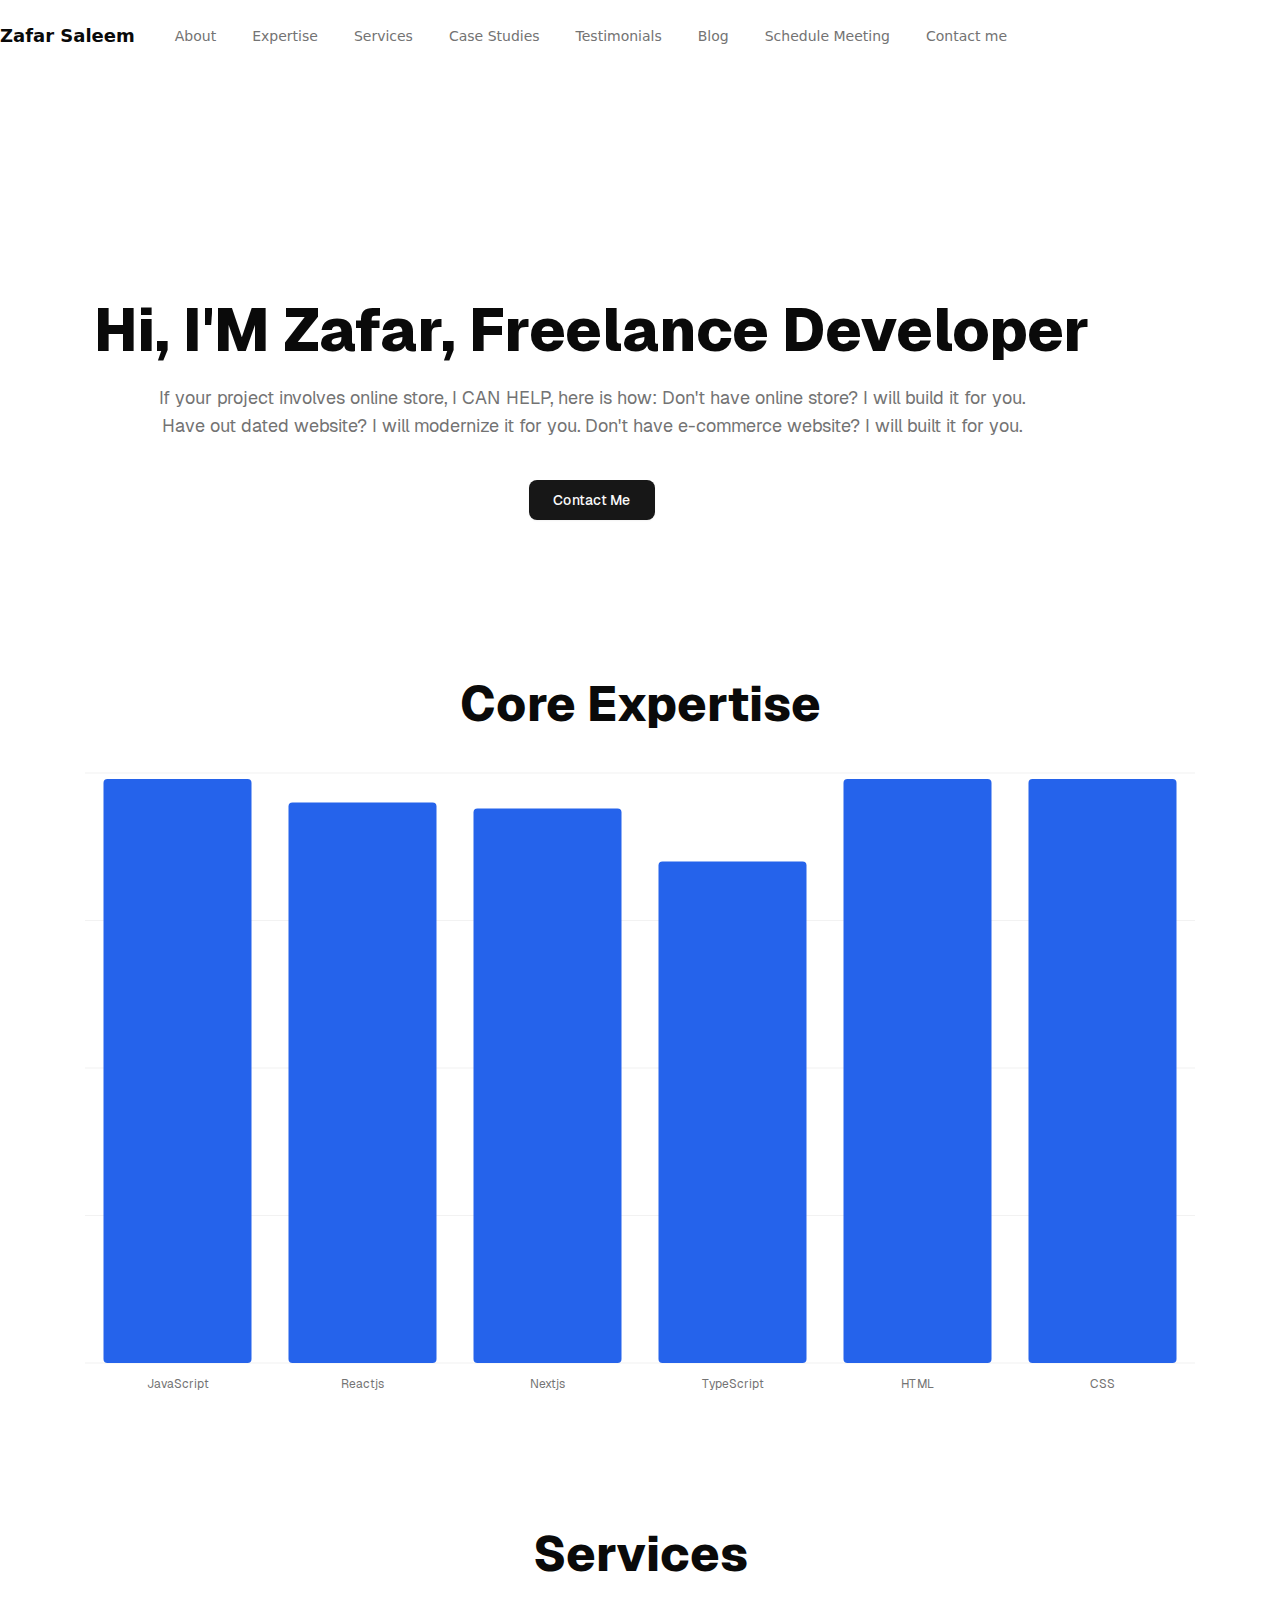
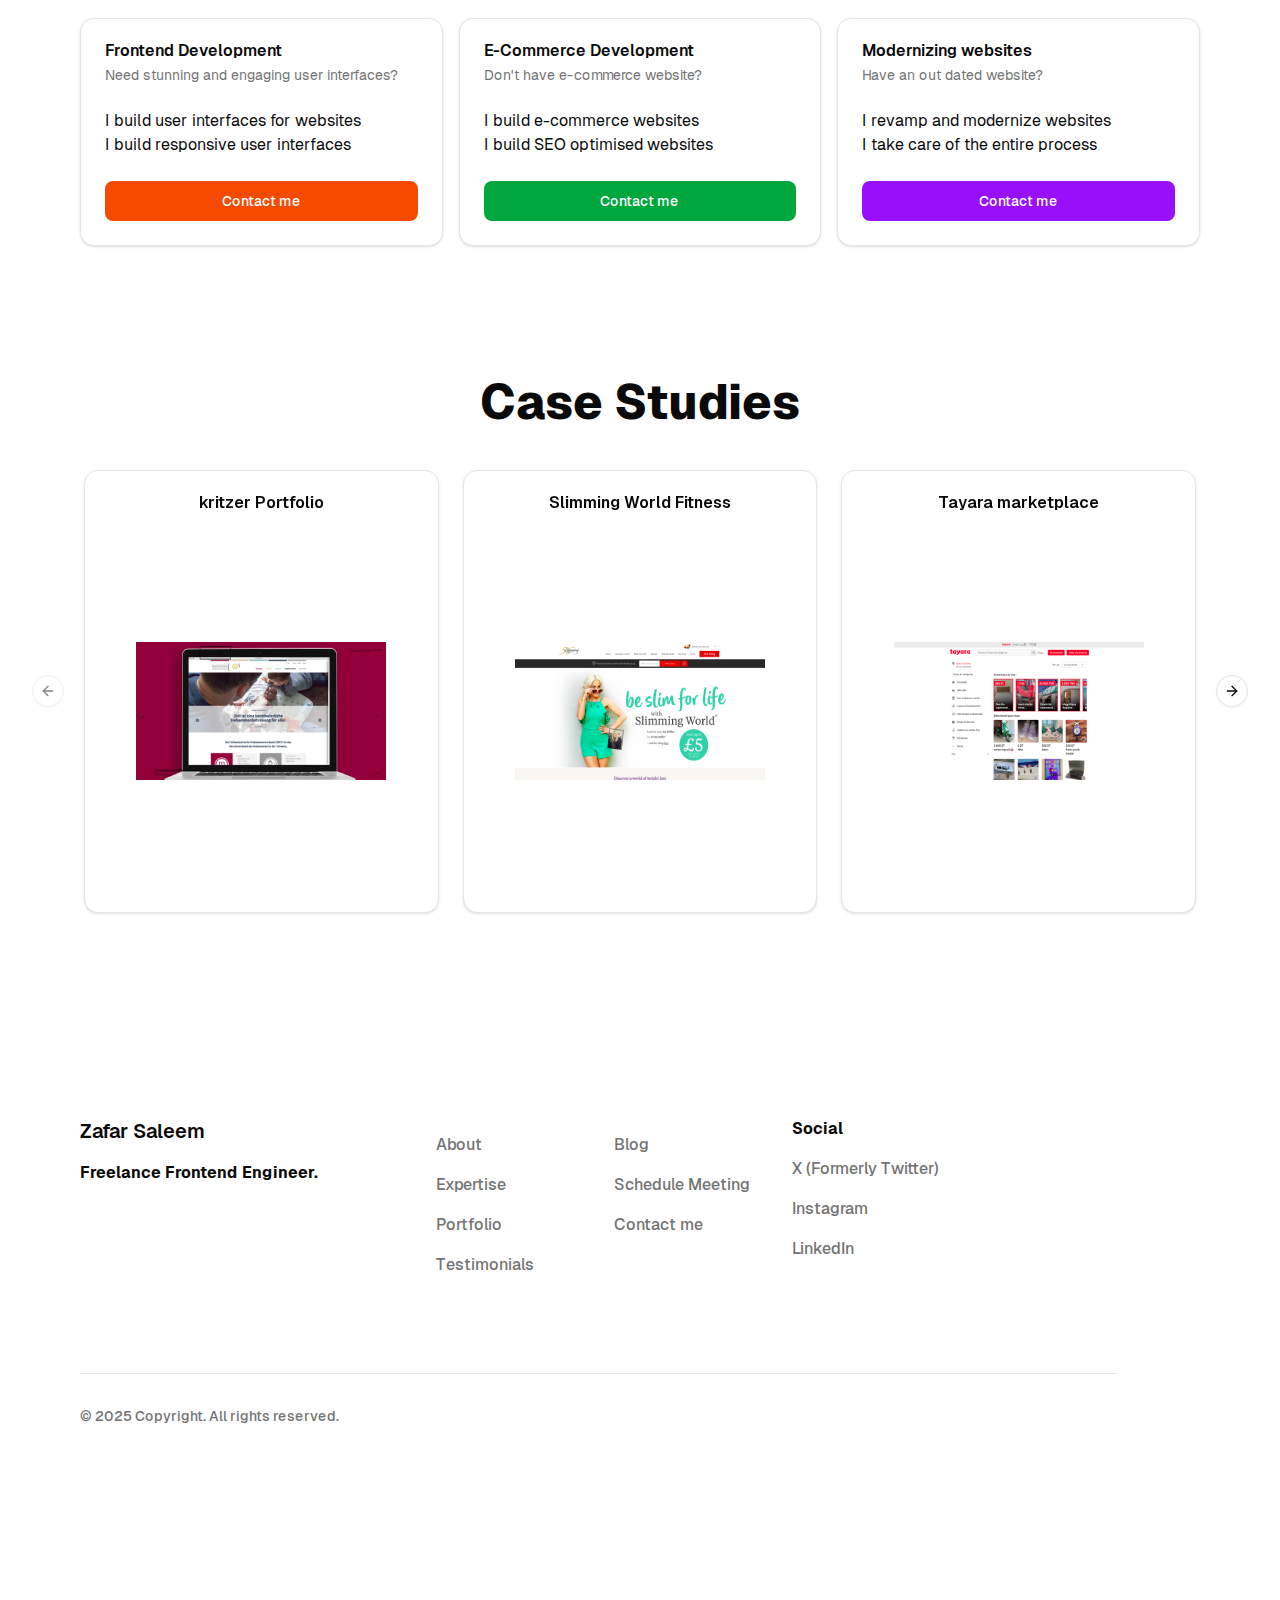
<file: index.html>
<!DOCTYPE html><html lang="en"><head><meta charSet="utf-8"/><meta name="viewport" content="width=device-width, initial-scale=1"/><link rel="preload" href="/_next/static/media/569ce4b8f30dc480-s.p.woff2" as="font" crossorigin="" type="font/woff2"/><link rel="preload" href="/_next/static/media/93f479601ee12b01-s.p.woff2" as="font" crossorigin="" type="font/woff2"/><link rel="stylesheet" href="/_next/static/css/280183a9fc3b5f11.css" data-precedence="next"/><link rel="preload" as="script" fetchPriority="low" href="/_next/static/chunks/webpack-afb9ea2cb4ca3fe4.js"/><script src="/_next/static/chunks/ba0bfbfc-a9603cdda28c1938.js" async=""></script><script src="/_next/static/chunks/476-47c9db02440ffb29.js" async=""></script><script src="/_next/static/chunks/main-app-c06dc4b1edc617b3.js" async=""></script><script src="/_next/static/chunks/569-1fa6fc59a0aa09db.js" async=""></script><script src="/_next/static/chunks/app/page-67635e25c5101647.js" async=""></script><meta name="next-size-adjust" content=""/><title>Create Next App</title><meta name="description" content="Generated by create next app"/><link rel="icon" href="/favicon.ico" type="image/x-icon" sizes="16x16"/><script src="/_next/static/chunks/polyfills-42372ed130431b0a.js" noModule=""></script></head><body class="__variable_4d318d __variable_ea5f4b antialiased"><div class="m-auto max-w-7xl"><div class="py-4"><div class="container"><nav class="hidden justify-between lg:flex"><div class="flex items-center gap-6"><a href="/" class="flex items-center gap-2"><span class="text-lg font-semibold">Zafar Saleem</span></a><div class="flex items-center"><nav aria-label="Main" data-orientation="horizontal" dir="ltr" data-slot="navigation-menu" data-viewport="true" class="group/navigation-menu relative flex max-w-max flex-1 items-center justify-center"><div style="position:relative"><ul data-orientation="horizontal" data-slot="navigation-menu-list" class="group flex flex-1 list-none items-center justify-center gap-1" dir="ltr"><a class="group inline-flex h-10 w-max items-center justify-center rounded-md bg-background px-4 py-2 text-sm font-medium text-muted-foreground transition-colors hover:bg-muted hover:text-accent-foreground" href="#about">About</a><a class="group inline-flex h-10 w-max items-center justify-center rounded-md bg-background px-4 py-2 text-sm font-medium text-muted-foreground transition-colors hover:bg-muted hover:text-accent-foreground" href="#expertise">Expertise</a><a class="group inline-flex h-10 w-max items-center justify-center rounded-md bg-background px-4 py-2 text-sm font-medium text-muted-foreground transition-colors hover:bg-muted hover:text-accent-foreground" href="#services">Services</a><a class="group inline-flex h-10 w-max items-center justify-center rounded-md bg-background px-4 py-2 text-sm font-medium text-muted-foreground transition-colors hover:bg-muted hover:text-accent-foreground" href="#casestudies">Case Studies</a><a class="group inline-flex h-10 w-max items-center justify-center rounded-md bg-background px-4 py-2 text-sm font-medium text-muted-foreground transition-colors hover:bg-muted hover:text-accent-foreground" href="#testimonials">Testimonials</a><a class="group inline-flex h-10 w-max items-center justify-center rounded-md bg-background px-4 py-2 text-sm font-medium text-muted-foreground transition-colors hover:bg-muted hover:text-accent-foreground" href="https://medium.com/@zafarsaleem">Blog</a><a class="group inline-flex h-10 w-max items-center justify-center rounded-md bg-background px-4 py-2 text-sm font-medium text-muted-foreground transition-colors hover:bg-muted hover:text-accent-foreground" href="https://calendly.com/zsaleem/meeting">Schedule Meeting</a><a class="group inline-flex h-10 w-max items-center justify-center rounded-md bg-background px-4 py-2 text-sm font-medium text-muted-foreground transition-colors hover:bg-muted hover:text-accent-foreground" href="mailto:zafarsaleem3@gmail.com?subject=I would like to hire you for [enter project name/position]">Contact me</a></ul></div><div class="absolute top-full left-0 isolate z-50 flex justify-center"></div></nav></div></div></nav><div class="block lg:hidden"><div class="flex items-center justify-between"><a href="/" class="flex items-center gap-2"><span class="text-lg font-semibold">Zafar Saleem</span></a><button data-slot="button" class="inline-flex items-center justify-center gap-2 whitespace-nowrap rounded-md text-sm font-medium transition-[color,box-shadow] disabled:pointer-events-none disabled:opacity-50 [&amp;_svg]:pointer-events-none [&amp;_svg:not([class*=&#x27;size-&#x27;])]:size-4 shrink-0 [&amp;_svg]:shrink-0 outline-none focus-visible:border-ring focus-visible:ring-ring/50 focus-visible:ring-[3px] aria-invalid:ring-destructive/20 dark:aria-invalid:ring-destructive/40 aria-invalid:border-destructive border border-input bg-background shadow-xs hover:bg-accent hover:text-accent-foreground size-9" type="button" aria-haspopup="dialog" aria-expanded="false" aria-controls="radix-:R2ifb:" data-state="closed"><svg xmlns="http://www.w3.org/2000/svg" width="24" height="24" viewBox="0 0 24 24" fill="none" stroke="currentColor" stroke-width="2" stroke-linecap="round" stroke-linejoin="round" class="lucide lucide-menu size-4"><line x1="4" x2="20" y1="12" y2="12"></line><line x1="4" x2="20" y1="6" y2="6"></line><line x1="4" x2="20" y1="18" y2="18"></line></svg></button></div></div></div></div><div class="grid grid-rows-[20px_1fr_20px] items-center justify-items-center min-h-screen sm:p-20 font-[family-name:var(--font-geist-sans)]"><main class="flex flex-col gap-8 row-start-2 items-center sm:items-start"><section id="about" class="py-32"><div class="container text-center"><div class="mx-auto flex max-w-screen-lg flex-col gap-6"><h1 class="text-3xl font-extrabold lg:text-6xl">Hi, I&#x27;M Zafar, Freelance Developer</h1><p class="text-balance text-muted-foreground lg:text-lg">
      If your project involves online store, I CAN HELP, here is how:
      Don&#x27;t have online store? I will build it for you. 
      Have out dated website? I will modernize it for you.
      Don&#x27;t have e-commerce website? I will built it for you.
    </p></div><a href="mailto:zafarsaleem3@gmail.com?subject=I would like to hire you for [enter project name/position]" data-slot="button" class="inline-flex items-center justify-center gap-2 whitespace-nowrap text-sm font-medium transition-[color,box-shadow] disabled:pointer-events-none disabled:opacity-50 [&amp;_svg]:pointer-events-none [&amp;_svg:not([class*=&#x27;size-&#x27;])]:size-4 shrink-0 [&amp;_svg]:shrink-0 outline-none focus-visible:border-ring focus-visible:ring-ring/50 focus-visible:ring-[3px] aria-invalid:ring-destructive/20 dark:aria-invalid:ring-destructive/40 aria-invalid:border-destructive bg-primary text-primary-foreground shadow-xs hover:bg-primary/90 h-10 rounded-md px-6 has-[&gt;svg]:px-4 mt-10">Contact Me</a></div></section><div id="expertise" class="w-full"><h2 class="text-3xl font-extrabold lg:text-5xl text-center">Core Expertise</h2><div data-slot="chart" data-chart="chart-R4kfb" class="[&amp;_.recharts-cartesian-axis-tick_text]:fill-muted-foreground [&amp;_.recharts-cartesian-grid_line[stroke=&#x27;#ccc&#x27;]]:stroke-border/50 [&amp;_.recharts-curve.recharts-tooltip-cursor]:stroke-border [&amp;_.recharts-polar-grid_[stroke=&#x27;#ccc&#x27;]]:stroke-border [&amp;_.recharts-radial-bar-background-sector]:fill-muted [&amp;_.recharts-rectangle.recharts-tooltip-cursor]:fill-muted [&amp;_.recharts-reference-line_[stroke=&#x27;#ccc&#x27;]]:stroke-border flex aspect-video justify-center text-xs [&amp;_.recharts-dot[stroke=&#x27;#fff&#x27;]]:stroke-transparent [&amp;_.recharts-layer]:outline-hidden [&amp;_.recharts-sector]:outline-hidden [&amp;_.recharts-sector[stroke=&#x27;#fff&#x27;]]:stroke-transparent [&amp;_.recharts-surface]:outline-hidden min-h-[200px] w-full mt-10"><style>
 [data-chart=chart-R4kfb] {
  --color-desktop: #2563eb;
}


.dark [data-chart=chart-R4kfb] {
  --color-desktop: #2563eb;
}
</style><div class="recharts-responsive-container" style="width:100%;height:100%;min-width:0"></div></div></div><div class="w-full mt-15" id="services"><h2 class="text-3xl font-extrabold lg:text-5xl text-center mt-10">Services</h2><div class="grid grid-cols-3 gap-4 mt-10"><div data-slot="card" class="bg-card text-card-foreground flex flex-col gap-6 rounded-xl border py-6 shadow-sm"><div data-slot="card-header" class="flex flex-col gap-1.5 px-6"><div data-slot="card-title" class="leading-none font-semibold">Frontend Development</div><div data-slot="card-description" class="text-muted-foreground text-sm">Need stunning and engaging user interfaces?</div></div><div data-slot="card-content" class="px-6"><p>I build user interfaces for websites</p><p>I build responsive user interfaces</p></div><div data-slot="card-footer" class="flex items-center px-6"><a href="mailto:zafarsaleem3@gmail.com?subject=I would like to hire you for [enter project name/position]" data-slot="button" class="inline-flex items-center justify-center gap-2 whitespace-nowrap text-sm font-medium transition-[color,box-shadow] disabled:pointer-events-none disabled:opacity-50 [&amp;_svg]:pointer-events-none [&amp;_svg:not([class*=&#x27;size-&#x27;])]:size-4 shrink-0 [&amp;_svg]:shrink-0 outline-none focus-visible:border-ring focus-visible:ring-ring/50 focus-visible:ring-[3px] aria-invalid:ring-destructive/20 dark:aria-invalid:ring-destructive/40 aria-invalid:border-destructive hover:text-accent-foreground h-10 rounded-md px-6 has-[&gt;svg]:px-4 w-full bg-orange-600 text-white hover:bg-orange-700">Contact me</a></div></div><div data-slot="card" class="bg-card text-card-foreground flex flex-col gap-6 rounded-xl border py-6 shadow-sm"><div data-slot="card-header" class="flex flex-col gap-1.5 px-6"><div data-slot="card-title" class="leading-none font-semibold">E-Commerce Development</div><div data-slot="card-description" class="text-muted-foreground text-sm">Don&#x27;t have e-commerce website?</div></div><div data-slot="card-content" class="px-6"><p>I build e-commerce websites</p><p>I build SEO optimised websites</p></div><div data-slot="card-footer" class="flex items-center px-6"><a href="mailto:zafarsaleem3@gmail.com?subject=I would like to hire you for [enter project name/position]" data-slot="button" class="inline-flex items-center justify-center gap-2 whitespace-nowrap text-sm font-medium transition-[color,box-shadow] disabled:pointer-events-none disabled:opacity-50 [&amp;_svg]:pointer-events-none [&amp;_svg:not([class*=&#x27;size-&#x27;])]:size-4 shrink-0 [&amp;_svg]:shrink-0 outline-none focus-visible:border-ring focus-visible:ring-ring/50 focus-visible:ring-[3px] aria-invalid:ring-destructive/20 dark:aria-invalid:ring-destructive/40 aria-invalid:border-destructive hover:text-accent-foreground h-10 rounded-md px-6 has-[&gt;svg]:px-4 w-full bg-green-600 text-white hover:bg-green-700">Contact me</a></div></div><div data-slot="card" class="bg-card text-card-foreground flex flex-col gap-6 rounded-xl border py-6 shadow-sm"><div data-slot="card-header" class="flex flex-col gap-1.5 px-6"><div data-slot="card-title" class="leading-none font-semibold">Modernizing websites</div><div data-slot="card-description" class="text-muted-foreground text-sm">Have an out dated website?</div></div><div data-slot="card-content" class="px-6"><p>I revamp and modernize websites</p><p>I take care of the entire process</p></div><div data-slot="card-footer" class="flex items-center px-6"><a href="mailto:zafarsaleem3@gmail.com?subject=I would like to hire you for [enter project name/position]" data-slot="button" class="inline-flex items-center justify-center gap-2 whitespace-nowrap text-sm font-medium transition-[color,box-shadow] disabled:pointer-events-none disabled:opacity-50 [&amp;_svg]:pointer-events-none [&amp;_svg:not([class*=&#x27;size-&#x27;])]:size-4 shrink-0 [&amp;_svg]:shrink-0 outline-none focus-visible:border-ring focus-visible:ring-ring/50 focus-visible:ring-[3px] aria-invalid:ring-destructive/20 dark:aria-invalid:ring-destructive/40 aria-invalid:border-destructive hover:text-accent-foreground h-10 rounded-md px-6 has-[&gt;svg]:px-4 w-full bg-purple-600 text-white hover:bg-purple-700">Contact me</a></div></div></div></div><section id="casestudies" class="m-auto mt-15"><h2 class="text-3xl font-extrabold lg:text-5xl text-center mt-10">Case Studies</h2><div class="relative w-full mt-10" role="region" aria-roledescription="carousel" data-slot="carousel"><div class="overflow-hidden" data-slot="carousel-content"><div class="flex -ml-4"><div role="group" aria-roledescription="slide" data-slot="carousel-item" class="min-w-0 shrink-0 grow-0 basis-full pl-4 md:basis-1/2 lg:basis-1/3"><div class="p-1"><div data-slot="card" class="bg-card text-card-foreground flex flex-col gap-6 rounded-xl border py-6 shadow-sm"><div data-slot="card-header" class="flex flex-col gap-1.5 px-6"><div data-slot="card-title" class="leading-none font-semibold text-center">kritzer Portfolio</div></div><div data-slot="card-content" class="flex aspect-square items-center justify-center p-6"><a href="https://www.la-kritzer.ch/"><img alt="Kritzer Portfolio Case Study" loading="lazy" width="250" height="138" decoding="async" data-nimg="1" style="color:transparent" src="/_next/static/media/kritzer.01a8ce0f.png"/></a></div></div></div></div><div role="group" aria-roledescription="slide" data-slot="carousel-item" class="min-w-0 shrink-0 grow-0 basis-full pl-4 md:basis-1/2 lg:basis-1/3"><div class="p-1"><div data-slot="card" class="bg-card text-card-foreground flex flex-col gap-6 rounded-xl border py-6 shadow-sm"><div data-slot="card-header" class="flex flex-col gap-1.5 px-6"><div data-slot="card-title" class="leading-none font-semibold text-center">Slimming World Fitness</div></div><div data-slot="card-content" class="flex aspect-square items-center justify-center p-6"><a href="https://slimmingworld.co.uk"><img alt="Slimming World Health Case Study" loading="lazy" width="250" height="138" decoding="async" data-nimg="1" style="color:transparent" src="/_next/static/media/slimming.d104f773.png"/></a></div></div></div></div><div role="group" aria-roledescription="slide" data-slot="carousel-item" class="min-w-0 shrink-0 grow-0 basis-full pl-4 md:basis-1/2 lg:basis-1/3"><div class="p-1"><div data-slot="card" class="bg-card text-card-foreground flex flex-col gap-6 rounded-xl border py-6 shadow-sm"><div data-slot="card-header" class="flex flex-col gap-1.5 px-6"><div data-slot="card-title" class="leading-none font-semibold text-center">Tayara marketplace</div></div><div data-slot="card-content" class="flex aspect-square items-center justify-center p-6"><a href="https://tayara.tn"><img alt="Marketplace Case Study" loading="lazy" width="250" height="138" decoding="async" data-nimg="1" style="color:transparent" src="/_next/static/media/tayara.8284e46c.png"/></a></div></div></div></div><div role="group" aria-roledescription="slide" data-slot="carousel-item" class="min-w-0 shrink-0 grow-0 basis-full pl-4 md:basis-1/2 lg:basis-1/3"><div class="p-1"><div data-slot="card" class="bg-card text-card-foreground flex flex-col gap-6 rounded-xl border py-6 shadow-sm"><div data-slot="card-header" class="flex flex-col gap-1.5 px-6"><div data-slot="card-title" class="leading-none font-semibold text-center">Westwing e-commerce</div></div><div data-slot="card-content" class="flex aspect-square items-center justify-center p-6"><a href="https://westwing.de"><img alt="E-Commerce Case Study" loading="lazy" width="250" height="138" decoding="async" data-nimg="1" style="color:transparent" src="/_next/static/media/westwing.d20739e0.png"/></a></div></div></div></div></div></div><button data-slot="carousel-previous" class="inline-flex items-center justify-center gap-2 whitespace-nowrap text-sm font-medium transition-[color,box-shadow] disabled:pointer-events-none disabled:opacity-50 [&amp;_svg]:pointer-events-none [&amp;_svg:not([class*=&#x27;size-&#x27;])]:size-4 shrink-0 [&amp;_svg]:shrink-0 outline-none focus-visible:border-ring focus-visible:ring-ring/50 focus-visible:ring-[3px] aria-invalid:ring-destructive/20 dark:aria-invalid:ring-destructive/40 aria-invalid:border-destructive border border-input bg-background shadow-xs hover:bg-accent hover:text-accent-foreground absolute size-8 rounded-full top-1/2 -left-12 -translate-y-1/2" disabled=""><svg xmlns="http://www.w3.org/2000/svg" width="24" height="24" viewBox="0 0 24 24" fill="none" stroke="currentColor" stroke-width="2" stroke-linecap="round" stroke-linejoin="round" class="lucide lucide-arrow-left"><path d="m12 19-7-7 7-7"></path><path d="M19 12H5"></path></svg><span class="sr-only">Previous slide</span></button><button data-slot="carousel-next" class="inline-flex items-center justify-center gap-2 whitespace-nowrap text-sm font-medium transition-[color,box-shadow] disabled:pointer-events-none disabled:opacity-50 [&amp;_svg]:pointer-events-none [&amp;_svg:not([class*=&#x27;size-&#x27;])]:size-4 shrink-0 [&amp;_svg]:shrink-0 outline-none focus-visible:border-ring focus-visible:ring-ring/50 focus-visible:ring-[3px] aria-invalid:ring-destructive/20 dark:aria-invalid:ring-destructive/40 aria-invalid:border-destructive border border-input bg-background shadow-xs hover:bg-accent hover:text-accent-foreground absolute size-8 rounded-full top-1/2 -right-12 -translate-y-1/2" disabled=""><svg xmlns="http://www.w3.org/2000/svg" width="24" height="24" viewBox="0 0 24 24" fill="none" stroke="currentColor" stroke-width="2" stroke-linecap="round" stroke-linejoin="round" class="lucide lucide-arrow-right"><path d="M5 12h14"></path><path d="m12 5 7 7-7 7"></path></svg><span class="sr-only">Next slide</span></button></div></section><section class="py-32 mt-10"><div class="container"><footer><div class="grid grid-cols-2 gap-8 lg:grid-cols-6"><div class="col-span-2 mb-8 lg:mb-0"><div class="flex items-center gap-2 lg:justify-start"><a href="/"><p class="text-xl font-semibold">Zafar Saleem</p></a></div><p class="mt-4 font-bold">Freelance Frontend Engineer.</p></div><div><h3 class="mb-4 font-bold"></h3><ul class="space-y-4 text-muted-foreground"><li class="font-medium hover:text-primary"><a href="#about">About</a></li><li class="font-medium hover:text-primary"><a href="#expertise">Expertise</a></li><li class="font-medium hover:text-primary"><a href="#portfolio">Portfolio</a></li><li class="font-medium hover:text-primary"><a href="#testimonials">Testimonials</a></li></ul></div><div><h3 class="mb-4 font-bold"></h3><ul class="space-y-4 text-muted-foreground"><li class="font-medium hover:text-primary"><a href="https://medium.com/@zafarsaleem">Blog</a></li><li class="font-medium hover:text-primary"><a href="https://calendly.com/zsaleem/meeting">Schedule Meeting</a></li><li class="font-medium hover:text-primary"><a href="mailto:zafarsaleem3@gmail.com?subject=I would like to hire you for [enter project name/position]">Contact me</a></li></ul></div><div><h3 class="mb-4 font-bold">Social</h3><ul class="space-y-4 text-muted-foreground"><li class="font-medium hover:text-primary"><a href="https://x.com/zafartalks">X (Formerly Twitter)</a></li><li class="font-medium hover:text-primary"><a href="https://instagram/dakalfotografy">Instagram</a></li><li class="font-medium hover:text-primary"><a href="https://linkedin.com/in/zeesaleem">LinkedIn</a></li></ul></div></div><div class="mt-24 flex flex-col justify-between gap-4 border-t pt-8 text-sm font-medium text-muted-foreground md:flex-row md:items-center"><p>© 2025 Copyright. All rights reserved.</p></div></footer></div></section></main></div></div><script src="/_next/static/chunks/webpack-afb9ea2cb4ca3fe4.js" async=""></script><script>(self.__next_f=self.__next_f||[]).push([0])</script><script>self.__next_f.push([1,"1:\"$Sreact.fragment\"\n2:I[6283,[],\"\"]\n3:I[14039,[],\"\"]\n4:I[89687,[\"569\",\"static/chunks/569-1fa6fc59a0aa09db.js\",\"974\",\"static/chunks/app/page-67635e25c5101647.js\"],\"NavigationMenu\"]\n5:I[89687,[\"569\",\"static/chunks/569-1fa6fc59a0aa09db.js\",\"974\",\"static/chunks/app/page-67635e25c5101647.js\"],\"NavigationMenuList\"]\n6:I[13056,[\"569\",\"static/chunks/569-1fa6fc59a0aa09db.js\",\"974\",\"static/chunks/app/page-67635e25c5101647.js\"],\"Sheet\"]\n7:I[13056,[\"569\",\"static/chunks/569-1fa6fc59a0aa09db.js\",\"974\",\"static/chunks/app/page-67635e25c5101647.js\"],\"SheetTrigger\"]\n8:I[13056,[\"569\",\"static/chunks/569-1fa6fc59a0aa09db.js\",\"974\",\"static/chunks/app/page-67635e25c5101647.js\"],\"SheetContent\"]\n9:I[13056,[\"569\",\"static/chunks/569-1fa6fc59a0aa09db.js\",\"974\",\"static/chunks/app/page-67635e25c5101647.js\"],\"SheetHeader\"]\na:I[13056,[\"569\",\"static/chunks/569-1fa6fc59a0aa09db.js\",\"974\",\"static/chunks/app/page-67635e25c5101647.js\"],\"SheetTitle\"]\nb:I[53571,[\"569\",\"static/chunks/569-1fa6fc59a0aa09db.js\",\"974\",\"static/chunks/app/page-67635e25c5101647.js\"],\"Accordion\"]\nc:I[75435,[\"569\",\"static/chunks/569-1fa6fc59a0aa09db.js\",\"974\",\"static/chunks/app/page-67635e25c5101647.js\"],\"Expertise\"]\nd:I[13973,[\"569\",\"static/chunks/569-1fa6fc59a0aa09db.js\",\"974\",\"static/chunks/app/page-67635e25c5101647.js\"],\"Carousel\"]\ne:I[13973,[\"569\",\"static/chunks/569-1fa6fc59a0aa09db.js\",\"974\",\"static/chunks/app/page-67635e25c5101647.js\"],\"CarouselContent\"]\nf:I[13973,[\"569\",\"static/chunks/569-1fa6fc59a0aa09db.js\",\"974\",\"static/chunks/app/page-67635e25c5101647.js\"],\"CarouselItem\"]\n10:I[37826,[\"569\",\"static/chunks/569-1fa6fc59a0aa09db.js\",\"974\",\"static/chunks/app/page-67635e25c5101647.js\"],\"\"]\n11:I[1071,[\"569\",\"static/chunks/569-1fa6fc59a0aa09db.js\",\"974\",\"static/chunks/app/page-67635e25c5101647.js\"],\"Image\"]\n12:I[13973,[\"569\",\"static/chunks/569-1fa6fc59a0aa09db.js\",\"974\",\"static/chunks/app/page-67635e25c5101647.js\"],\"CarouselPrevious\"]\n13:I[13973,[\"569\",\"static/chunks/569-1fa6fc59a0aa09db.js\",\"974\",\"static/chunks/app/page-67635e25c5101647.js\"],\"CarouselNext\"]\n14:I[45360,[],\""])</script><script>self.__next_f.push([1,"OutletBoundary\"]\n17:I[45360,[],\"ViewportBoundary\"]\n19:I[45360,[],\"MetadataBoundary\"]\n1b:I[14638,[],\"\"]\n:HL[\"/_next/static/media/569ce4b8f30dc480-s.p.woff2\",\"font\",{\"crossOrigin\":\"\",\"type\":\"font/woff2\"}]\n:HL[\"/_next/static/media/93f479601ee12b01-s.p.woff2\",\"font\",{\"crossOrigin\":\"\",\"type\":\"font/woff2\"}]\n:HL[\"/_next/static/css/280183a9fc3b5f11.css\",\"style\"]\n"])</script><script>self.__next_f.push([1,"0:{\"P\":null,\"b\":\"usqaCicN6H50I8ZRrB33e\",\"p\":\"\",\"c\":[\"\",\"\"],\"i\":false,\"f\":[[[\"\",{\"children\":[\"__PAGE__\",{}]},\"$undefined\",\"$undefined\",true],[\"\",[\"$\",\"$1\",\"c\",{\"children\":[[[\"$\",\"link\",\"0\",{\"rel\":\"stylesheet\",\"href\":\"/_next/static/css/280183a9fc3b5f11.css\",\"precedence\":\"next\",\"crossOrigin\":\"$undefined\",\"nonce\":\"$undefined\"}]],[\"$\",\"html\",null,{\"lang\":\"en\",\"children\":[\"$\",\"body\",null,{\"className\":\"__variable_4d318d __variable_ea5f4b antialiased\",\"children\":[\"$\",\"$L2\",null,{\"parallelRouterKey\":\"children\",\"error\":\"$undefined\",\"errorStyles\":\"$undefined\",\"errorScripts\":\"$undefined\",\"template\":[\"$\",\"$L3\",null,{}],\"templateStyles\":\"$undefined\",\"templateScripts\":\"$undefined\",\"notFound\":[[[\"$\",\"title\",null,{\"children\":\"404: This page could not be found.\"}],[\"$\",\"div\",null,{\"style\":{\"fontFamily\":\"system-ui,\\\"Segoe UI\\\",Roboto,Helvetica,Arial,sans-serif,\\\"Apple Color Emoji\\\",\\\"Segoe UI Emoji\\\"\",\"height\":\"100vh\",\"textAlign\":\"center\",\"display\":\"flex\",\"flexDirection\":\"column\",\"alignItems\":\"center\",\"justifyContent\":\"center\"},\"children\":[\"$\",\"div\",null,{\"children\":[[\"$\",\"style\",null,{\"dangerouslySetInnerHTML\":{\"__html\":\"body{color:#000;background:#fff;margin:0}.next-error-h1{border-right:1px solid rgba(0,0,0,.3)}@media (prefers-color-scheme:dark){body{color:#fff;background:#000}.next-error-h1{border-right:1px solid rgba(255,255,255,.3)}}\"}}],[\"$\",\"h1\",null,{\"className\":\"next-error-h1\",\"style\":{\"display\":\"inline-block\",\"margin\":\"0 20px 0 0\",\"padding\":\"0 23px 0 0\",\"fontSize\":24,\"fontWeight\":500,\"verticalAlign\":\"top\",\"lineHeight\":\"49px\"},\"children\":404}],[\"$\",\"div\",null,{\"style\":{\"display\":\"inline-block\"},\"children\":[\"$\",\"h2\",null,{\"style\":{\"fontSize\":14,\"fontWeight\":400,\"lineHeight\":\"49px\",\"margin\":0},\"children\":\"This page could not be found.\"}]}]]}]}]],\"$undefined\",[]],\"forbidden\":\"$undefined\",\"unauthorized\":\"$undefined\"}]}]}]]}],{\"children\":[\"__PAGE__\",[\"$\",\"$1\",\"c\",{\"children\":[[\"$\",\"div\",null,{\"className\":\"m-auto max-w-7xl\",\"children\":[[\"$\",\"div\",null,{\"className\":\"py-4\",\"children\":[\"$\",\"div\",null,{\"className\":\"container\",\"children\":[[\"$\",\"nav\",null,{\"className\":\"hidden justify-between lg:flex\",\"children\":[\"$\",\"div\",null,{\"className\":\"flex items-center gap-6\",\"children\":[[\"$\",\"a\",null,{\"href\":\"/\",\"className\":\"flex items-center gap-2\",\"children\":[\"$\",\"span\",null,{\"className\":\"text-lg font-semibold\",\"children\":\"Zafar Saleem\"}]}],[\"$\",\"div\",null,{\"className\":\"flex items-center\",\"children\":[\"$\",\"$L4\",null,{\"children\":[\"$\",\"$L5\",null,{\"children\":[[\"$\",\"a\",\"About\",{\"className\":\"group inline-flex h-10 w-max items-center justify-center rounded-md bg-background px-4 py-2 text-sm font-medium text-muted-foreground transition-colors hover:bg-muted hover:text-accent-foreground\",\"href\":\"#about\",\"children\":\"About\"}],[\"$\",\"a\",\"Expertise\",{\"className\":\"group inline-flex h-10 w-max items-center justify-center rounded-md bg-background px-4 py-2 text-sm font-medium text-muted-foreground transition-colors hover:bg-muted hover:text-accent-foreground\",\"href\":\"#expertise\",\"children\":\"Expertise\"}],[\"$\",\"a\",\"Services\",{\"className\":\"group inline-flex h-10 w-max items-center justify-center rounded-md bg-background px-4 py-2 text-sm font-medium text-muted-foreground transition-colors hover:bg-muted hover:text-accent-foreground\",\"href\":\"#services\",\"children\":\"Services\"}],[\"$\",\"a\",\"Case Studies\",{\"className\":\"group inline-flex h-10 w-max items-center justify-center rounded-md bg-background px-4 py-2 text-sm font-medium text-muted-foreground transition-colors hover:bg-muted hover:text-accent-foreground\",\"href\":\"#casestudies\",\"children\":\"Case Studies\"}],[\"$\",\"a\",\"Testimonials\",{\"className\":\"group inline-flex h-10 w-max items-center justify-center rounded-md bg-background px-4 py-2 text-sm font-medium text-muted-foreground transition-colors hover:bg-muted hover:text-accent-foreground\",\"href\":\"#testimonials\",\"children\":\"Testimonials\"}],[\"$\",\"a\",\"Blog\",{\"className\":\"group inline-flex h-10 w-max items-center justify-center rounded-md bg-background px-4 py-2 text-sm font-medium text-muted-foreground transition-colors hover:bg-muted hover:text-accent-foreground\",\"href\":\"https://medium.com/@zafarsaleem\",\"children\":\"Blog\"}],[\"$\",\"a\",\"Schedule Meeting\",{\"className\":\"group inline-flex h-10 w-max items-center justify-center rounded-md bg-background px-4 py-2 text-sm font-medium text-muted-foreground transition-colors hover:bg-muted hover:text-accent-foreground\",\"href\":\"https://calendly.com/zsaleem/meeting\",\"children\":\"Schedule Meeting\"}],[\"$\",\"a\",\"Contact me\",{\"className\":\"group inline-flex h-10 w-max items-center justify-center rounded-md bg-background px-4 py-2 text-sm font-medium text-muted-foreground transition-colors hover:bg-muted hover:text-accent-foreground\",\"href\":\"mailto:zafarsaleem3@gmail.com?subject=I would like to hire you for [enter project name/position]\",\"children\":\"Contact me\"}]]}]}]}]]}]}],[\"$\",\"div\",null,{\"className\":\"block lg:hidden\",\"children\":[\"$\",\"div\",null,{\"className\":\"flex items-center justify-between\",\"children\":[[\"$\",\"a\",null,{\"href\":\"/\",\"className\":\"flex items-center gap-2\",\"children\":[\"$\",\"span\",null,{\"className\":\"text-lg font-semibold\",\"children\":\"Zafar Saleem\"}]}],[\"$\",\"$L6\",null,{\"children\":[[\"$\",\"$L7\",null,{\"asChild\":true,\"children\":[\"$\",\"button\",null,{\"data-slot\":\"button\",\"className\":\"inline-flex items-center justify-center gap-2 whitespace-nowrap rounded-md text-sm font-medium transition-[color,box-shadow] disabled:pointer-events-none disabled:opacity-50 [\u0026_svg]:pointer-events-none [\u0026_svg:not([class*='size-'])]:size-4 shrink-0 [\u0026_svg]:shrink-0 outline-none focus-visible:border-ring focus-visible:ring-ring/50 focus-visible:ring-[3px] aria-invalid:ring-destructive/20 dark:aria-invalid:ring-destructive/40 aria-invalid:border-destructive border border-input bg-background shadow-xs hover:bg-accent hover:text-accent-foreground size-9\",\"children\":[\"$\",\"svg\",null,{\"ref\":\"$undefined\",\"xmlns\":\"http://www.w3.org/2000/svg\",\"width\":24,\"height\":24,\"viewBox\":\"0 0 24 24\",\"fill\":\"none\",\"stroke\":\"currentColor\",\"strokeWidth\":2,\"strokeLinecap\":\"round\",\"strokeLinejoin\":\"round\",\"className\":\"lucide lucide-menu size-4\",\"children\":[[\"$\",\"line\",\"1e0a9i\",{\"x1\":\"4\",\"x2\":\"20\",\"y1\":\"12\",\"y2\":\"12\"}],[\"$\",\"line\",\"1owob3\",{\"x1\":\"4\",\"x2\":\"20\",\"y1\":\"6\",\"y2\":\"6\"}],[\"$\",\"line\",\"yk5zj1\",{\"x1\":\"4\",\"x2\":\"20\",\"y1\":\"18\",\"y2\":\"18\"}],\"$undefined\"]}]}]}],[\"$\",\"$L8\",null,{\"className\":\"overflow-y-auto\",\"children\":[[\"$\",\"$L9\",null,{\"children\":[\"$\",\"$La\",null,{\"children\":[\"$\",\"a\",null,{\"href\":\"/\",\"className\":\"flex items-center gap-2\",\"children\":[\"$\",\"span\",null,{\"className\":\"text-lg font-semibold\",\"children\":\"Zafar Saleem\"}]}]}]}],[\"$\",\"div\",null,{\"className\":\"flex flex-col gap-6 p-4\",\"children\":[\"$\",\"$Lb\",null,{\"type\":\"single\",\"collapsible\":true,\"className\":\"flex w-full flex-col gap-4\",\"children\":[[\"$\",\"a\",\"About\",{\"href\":\"#about\",\"className\":\"text-md font-semibold\",\"children\":\"About\"}],[\"$\",\"a\",\"Expertise\",{\"href\":\"#expertise\",\"className\":\"text-md font-semibold\",\"children\":\"Expertise\"}],[\"$\",\"a\",\"Services\",{\"href\":\"#services\",\"className\":\"text-md font-semibold\",\"children\":\"Services\"}],[\"$\",\"a\",\"Case Studies\",{\"href\":\"#casestudies\",\"className\":\"text-md font-semibold\",\"children\":\"Case Studies\"}],[\"$\",\"a\",\"Testimonials\",{\"href\":\"#testimonials\",\"className\":\"text-md font-semibold\",\"children\":\"Testimonials\"}],[\"$\",\"a\",\"Blog\",{\"href\":\"https://medium.com/@zafarsaleem\",\"className\":\"text-md font-semibold\",\"children\":\"Blog\"}],[\"$\",\"a\",\"Schedule Meeting\",{\"href\":\"https://calendly.com/zsaleem/meeting\",\"className\":\"text-md font-semibold\",\"children\":\"Schedule Meeting\"}],[\"$\",\"a\",\"Contact me\",{\"href\":\"mailto:zafarsaleem3@gmail.com?subject=I would like to hire you for [enter project name/position]\",\"className\":\"text-md font-semibold\",\"children\":\"Contact me\"}]]}]}]]}]]}]]}]}]]}]}],[\"$\",\"div\",null,{\"className\":\"grid grid-rows-[20px_1fr_20px] items-center justify-items-center min-h-screen sm:p-20 font-[family-name:var(--font-geist-sans)]\",\"children\":[\"$\",\"main\",null,{\"className\":\"flex flex-col gap-8 row-start-2 items-center sm:items-start\",\"children\":[[\"$\",\"section\",null,{\"id\":\"about\",\"className\":\"py-32\",\"children\":[\"$\",\"div\",null,{\"className\":\"container text-center\",\"children\":[[\"$\",\"div\",null,{\"className\":\"mx-auto flex max-w-screen-lg flex-col gap-6\",\"children\":[[\"$\",\"h1\",null,{\"className\":\"text-3xl font-extrabold lg:text-6xl\",\"children\":\"Hi, I'M Zafar, Freelance Developer\"}],[\"$\",\"p\",null,{\"className\":\"text-balance text-muted-foreground lg:text-lg\",\"children\":\"\\n      If your project involves online store, I CAN HELP, here is how:\\n      Don't have online store? I will build it for you. \\n      Have out dated website? I will modernize it for you.\\n      Don't have e-commerce website? I will built it for you.\\n    \"}]]}],[\"$\",\"a\",null,{\"href\":\"mailto:zafarsaleem3@gmail.com?subject=I would like to hire you for [enter project name/position]\",\"children\":\"Contact Me\",\"data-slot\":\"button\",\"className\":\"inline-flex items-center justify-center gap-2 whitespace-nowrap text-sm font-medium transition-[color,box-shadow] disabled:pointer-events-none disabled:opacity-50 [\u0026_svg]:pointer-events-none [\u0026_svg:not([class*='size-'])]:size-4 shrink-0 [\u0026_svg]:shrink-0 outline-none focus-visible:border-ring focus-visible:ring-ring/50 focus-visible:ring-[3px] aria-invalid:ring-destructive/20 dark:aria-invalid:ring-destructive/40 aria-invalid:border-destructive bg-primary text-primary-foreground shadow-xs hover:bg-primary/90 h-10 rounded-md px-6 has-[\u003esvg]:px-4 mt-10\",\"ref\":null}]]}]}],[\"$\",\"$Lc\",null,{\"id\":\"expertise\"}],[\"$\",\"div\",null,{\"className\":\"w-full mt-15\",\"id\":\"services\",\"children\":[[\"$\",\"h2\",null,{\"className\":\"text-3xl font-extrabold lg:text-5xl text-center mt-10\",\"children\":\"Services\"}],[\"$\",\"div\",null,{\"className\":\"grid grid-cols-3 gap-4 mt-10\",\"children\":[[\"$\",\"div\",\"Frontend Development-0\",{\"data-slot\":\"card\",\"className\":\"bg-card text-card-foreground flex flex-col gap-6 rounded-xl border py-6 shadow-sm\",\"children\":[[\"$\",\"div\",null,{\"data-slot\":\"card-header\",\"className\":\"flex flex-col gap-1.5 px-6\",\"children\":[[\"$\",\"div\",null,{\"data-slot\":\"card-title\",\"className\":\"leading-none font-semibold\",\"children\":\"Frontend Development\"}],[\"$\",\"div\",null,{\"data-slot\":\"card-description\",\"className\":\"text-muted-foreground text-sm\",\"children\":\"Need stunning and engaging user interfaces?\"}]]}],[\"$\",\"div\",null,{\"data-slot\":\"card-content\",\"className\":\"px-6\",\"children\":[[\"$\",\"p\",\"I build user interfaces for websites-0\",{\"children\":\"I build user interfaces for websites\"}],[\"$\",\"p\",\"I build responsive user interfaces-1\",{\"children\":\"I build responsive user interfaces\"}]]}],[\"$\",\"div\",null,{\"data-slot\":\"card-footer\",\"className\":\"flex items-center px-6\",\"children\":[\"$\",\"a\",null,{\"href\":\"mailto:zafarsaleem3@gmail.com?subject=I would like to hire you for [enter project name/position]\",\"children\":\"Contact me\",\"data-slot\":\"button\",\"className\":\"inline-flex items-center justify-center gap-2 whitespace-nowrap text-sm font-medium transition-[color,box-shadow] disabled:pointer-events-none disabled:opacity-50 [\u0026_svg]:pointer-events-none [\u0026_svg:not([class*='size-'])]:size-4 shrink-0 [\u0026_svg]:shrink-0 outline-none focus-visible:border-ring focus-visible:ring-ring/50 focus-visible:ring-[3px] aria-invalid:ring-destructive/20 dark:aria-invalid:ring-destructive/40 aria-invalid:border-destructive hover:text-accent-foreground h-10 rounded-md px-6 has-[\u003esvg]:px-4 w-full bg-orange-600 text-white hover:bg-orange-700\",\"ref\":null}]}]]}],[\"$\",\"div\",\"E-Commerce Development-1\",{\"data-slot\":\"card\",\"className\":\"bg-card text-card-foreground flex flex-col gap-6 rounded-xl border py-6 shadow-sm\",\"children\":[[\"$\",\"div\",null,{\"data-slot\":\"card-header\",\"className\":\"flex flex-col gap-1.5 px-6\",\"children\":[[\"$\",\"div\",null,{\"data-slot\":\"card-title\",\"className\":\"leading-none font-semibold\",\"children\":\"E-Commerce Development\"}],[\"$\",\"div\",null,{\"data-slot\":\"card-description\",\"className\":\"text-muted-foreground text-sm\",\"children\":\"Don't have e-commerce website?\"}]]}],[\"$\",\"div\",null,{\"data-slot\":\"card-content\",\"className\":\"px-6\",\"children\":[[\"$\",\"p\",\"I build e-commerce websites-0\",{\"children\":\"I build e-commerce websites\"}],[\"$\",\"p\",\"I build SEO optimised websites-1\",{\"children\":\"I build SEO optimised websites\"}]]}],[\"$\",\"div\",null,{\"data-slot\":\"card-footer\",\"className\":\"flex items-center px-6\",\"children\":[\"$\",\"a\",null,{\"href\":\"mailto:zafarsaleem3@gmail.com?subject=I would like to hire you for [enter project name/position]\",\"children\":\"Contact me\",\"data-slot\":\"button\",\"className\":\"inline-flex items-center justify-center gap-2 whitespace-nowrap text-sm font-medium transition-[color,box-shadow] disabled:pointer-events-none disabled:opacity-50 [\u0026_svg]:pointer-events-none [\u0026_svg:not([class*='size-'])]:size-4 shrink-0 [\u0026_svg]:shrink-0 outline-none focus-visible:border-ring focus-visible:ring-ring/50 focus-visible:ring-[3px] aria-invalid:ring-destructive/20 dark:aria-invalid:ring-destructive/40 aria-invalid:border-destructive hover:text-accent-foreground h-10 rounded-md px-6 has-[\u003esvg]:px-4 w-full bg-green-600 text-white hover:bg-green-700\",\"ref\":null}]}]]}],[\"$\",\"div\",\"Modernizing websites-2\",{\"data-slot\":\"card\",\"className\":\"bg-card text-card-foreground flex flex-col gap-6 rounded-xl border py-6 shadow-sm\",\"children\":[[\"$\",\"div\",null,{\"data-slot\":\"card-header\",\"className\":\"flex flex-col gap-1.5 px-6\",\"children\":[[\"$\",\"div\",null,{\"data-slot\":\"card-title\",\"className\":\"leading-none font-semibold\",\"children\":\"Modernizing websites\"}],[\"$\",\"div\",null,{\"data-slot\":\"card-description\",\"className\":\"text-muted-foreground text-sm\",\"children\":\"Have an out dated website?\"}]]}],[\"$\",\"div\",null,{\"data-slot\":\"card-content\",\"className\":\"px-6\",\"children\":[[\"$\",\"p\",\"I revamp and modernize websites-0\",{\"children\":\"I revamp and modernize websites\"}],[\"$\",\"p\",\"I take care of the entire process-1\",{\"children\":\"I take care of the entire process\"}]]}],[\"$\",\"div\",null,{\"data-slot\":\"card-footer\",\"className\":\"flex items-center px-6\",\"children\":[\"$\",\"a\",null,{\"href\":\"mailto:zafarsaleem3@gmail.com?subject=I would like to hire you for [enter project name/position]\",\"children\":\"Contact me\",\"data-slot\":\"button\",\"className\":\"inline-flex items-center justify-center gap-2 whitespace-nowrap text-sm font-medium transition-[color,box-shadow] disabled:pointer-events-none disabled:opacity-50 [\u0026_svg]:pointer-events-none [\u0026_svg:not([class*='size-'])]:size-4 shrink-0 [\u0026_svg]:shrink-0 outline-none focus-visible:border-ring focus-visible:ring-ring/50 focus-visible:ring-[3px] aria-invalid:ring-destructive/20 dark:aria-invalid:ring-destructive/40 aria-invalid:border-destructive hover:text-accent-foreground h-10 rounded-md px-6 has-[\u003esvg]:px-4 w-full bg-purple-600 text-white hover:bg-purple-700\",\"ref\":null}]}]]}]]}]]}],[\"$\",\"section\",null,{\"id\":\"casestudies\",\"className\":\"m-auto mt-15\",\"children\":[[\"$\",\"h2\",null,{\"className\":\"text-3xl font-extrabold lg:text-5xl text-center mt-10\",\"children\":\"Case Studies\"}],[\"$\",\"$Ld\",null,{\"opts\":{\"align\":\"start\"},\"className\":\"w-full mt-10\",\"children\":[[\"$\",\"$Le\",null,{\"children\":[[\"$\",\"$Lf\",\"0\",{\"className\":\"md:basis-1/2 lg:basis-1/3\",\"children\":[\"$\",\"div\",null,{\"className\":\"p-1\",\"children\":[\"$\",\"div\",null,{\"data-slot\":\"card\",\"className\":\"bg-card text-card-foreground flex flex-col gap-6 rounded-xl border py-6 shadow-sm\",\"children\":[[\"$\",\"div\",null,{\"data-slot\":\"card-header\",\"className\":\"flex flex-col gap-1.5 px-6\",\"children\":[\"$\",\"div\",null,{\"data-slot\":\"card-title\",\"className\":\"leading-none font-semibold text-center\",\"children\":\"kritzer Portfolio\"}]}],[\"$\",\"div\",null,{\"data-slot\":\"card-content\",\"className\":\"flex aspect-square items-center justify-center p-6\",\"children\":[\"$\",\"$L10\",null,{\"href\":\"https://www.la-kritzer.ch/\",\"children\":[\"$\",\"$L11\",null,{\"src\":{\"src\":\"/_next/static/media/kritzer.01a8ce0f.png\",\"height\":138,\"width\":250,\"blurDataURL\":\"[data-uri]\",\"blurWidth\":8,\"blurHeight\":4},\"width\":250,\"height\":138,\"alt\":\"Kritzer Portfolio Case Study\"}]}]}]]}]}]}],[\"$\",\"$Lf\",\"1\",{\"className\":\"md:basis-1/2 lg:basis-1/3\",\"children\":[\"$\",\"div\",null,{\"className\":\"p-1\",\"children\":[\"$\",\"div\",null,{\"data-slot\":\"card\",\"className\":\"bg-card text-card-foreground flex flex-col gap-6 rounded-xl border py-6 shadow-sm\",\"children\":[[\"$\",\"div\",null,{\"data-slot\":\"card-header\",\"className\":\"flex flex-col gap-1.5 px-6\",\"children\":[\"$\",\"div\",null,{\"data-slot\":\"card-title\",\"className\":\"leading-none font-semibold text-center\",\"children\":\"Slimming World Fitness\"}]}],[\"$\",\"div\",null,{\"data-slot\":\"card-content\",\"className\":\"flex aspect-square items-center justify-center p-6\",\"children\":[\"$\",\"$L10\",null,{\"href\":\"https://slimmingworld.co.uk\",\"children\":[\"$\",\"$L11\",null,{\"src\":{\"src\":\"/_next/static/media/slimming.d104f773.png\",\"height\":138,\"width\":250,\"blurDataURL\":\"[data-uri]\",\"blurWidth\":8,\"blurHeight\":4},\"width\":250,\"height\":138,\"alt\":\"Slimming World Health Case Study\"}]}]}]]}]}]}],[\"$\",\"$Lf\",\"2\",{\"className\":\"md:basis-1/2 lg:basis-1/3\",\"children\":[\"$\",\"div\",null,{\"className\":\"p-1\",\"children\":[\"$\",\"div\",null,{\"data-slot\":\"card\",\"className\":\"bg-card text-card-foreground flex flex-col gap-6 rounded-xl border py-6 shadow-sm\",\"children\":[[\"$\",\"div\",null,{\"data-slot\":\"card-header\",\"className\":\"flex flex-col gap-1.5 px-6\",\"children\":[\"$\",\"div\",null,{\"data-slot\":\"card-title\",\"className\":\"leading-none font-semibold text-center\",\"children\":\"Tayara marketplace\"}]}],[\"$\",\"div\",null,{\"data-slot\":\"card-content\",\"className\":\"flex aspect-square items-center justify-center p-6\",\"children\":[\"$\",\"$L10\",null,{\"href\":\"https://tayara.tn\",\"children\":[\"$\",\"$L11\",null,{\"src\":{\"src\":\"/_next/static/media/tayara.8284e46c.png\",\"height\":138,\"width\":250,\"blurDataURL\":\"[data-uri]\",\"blurWidth\":8,\"blurHeight\":4},\"width\":250,\"height\":138,\"alt\":\"Marketplace Case Study\"}]}]}]]}]}]}],[\"$\",\"$Lf\",\"3\",{\"className\":\"md:basis-1/2 lg:basis-1/3\",\"children\":[\"$\",\"div\",null,{\"className\":\"p-1\",\"children\":[\"$\",\"div\",null,{\"data-slot\":\"card\",\"className\":\"bg-card text-card-foreground flex flex-col gap-6 rounded-xl border py-6 shadow-sm\",\"children\":[[\"$\",\"div\",null,{\"data-slot\":\"card-header\",\"className\":\"flex flex-col gap-1.5 px-6\",\"children\":[\"$\",\"div\",null,{\"data-slot\":\"card-title\",\"className\":\"leading-none font-semibold text-center\",\"children\":\"Westwing e-commerce\"}]}],[\"$\",\"div\",null,{\"data-slot\":\"card-content\",\"className\":\"flex aspect-square items-center justify-center p-6\",\"children\":[\"$\",\"$L10\",null,{\"href\":\"https://westwing.de\",\"children\":[\"$\",\"$L11\",null,{\"src\":{\"src\":\"/_next/static/media/westwing.d20739e0.png\",\"height\":138,\"width\":250,\"blurDataURL\":\"[data-uri]\",\"blurWidth\":8,\"blurHeight\":4},\"width\":250,\"height\":138,\"alt\":\"E-Commerce Case Study\"}]}]}]]}]}]}]]}],[\"$\",\"$L12\",null,{}],[\"$\",\"$L13\",null,{}]]}]]}],[\"$\",\"section\",null,{\"className\":\"py-32 mt-10\",\"children\":[\"$\",\"div\",null,{\"className\":\"container\",\"children\":[\"$\",\"footer\",null,{\"children\":[[\"$\",\"div\",null,{\"className\":\"grid grid-cols-2 gap-8 lg:grid-cols-6\",\"children\":[[\"$\",\"div\",null,{\"className\":\"col-span-2 mb-8 lg:mb-0\",\"children\":[[\"$\",\"div\",null,{\"className\":\"flex items-center gap-2 lg:justify-start\",\"children\":[\"$\",\"$L10\",null,{\"href\":\"/\",\"children\":[\"$\",\"p\",null,{\"className\":\"text-xl font-semibold\",\"children\":\"Zafar Saleem\"}]}]}],[\"$\",\"p\",null,{\"className\":\"mt-4 font-bold\",\"children\":\"Freelance Frontend Engineer.\"}]]}],[[\"$\",\"div\",\"0\",{\"children\":[[\"$\",\"h3\",null,{\"className\":\"mb-4 font-bold\",\"children\":\"$undefined\"}],[\"$\",\"ul\",null,{\"className\":\"space-y-4 text-muted-foreground\",\"children\":[[\"$\",\"li\",\"0\",{\"className\":\"font-medium hover:text-primary\",\"children\":[\"$\",\"$L10\",null,{\"href\":\"#about\",\"children\":\"About\"}]}],[\"$\",\"li\",\"1\",{\"className\":\"font-medium hover:text-primary\",\"children\":[\"$\",\"$L10\",null,{\"href\":\"#expertise\",\"children\":\"Expertise\"}]}],[\"$\",\"li\",\"2\",{\"className\":\"font-medium hover:text-primary\",\"children\":[\"$\",\"$L10\",null,{\"href\":\"#portfolio\",\"children\":\"Portfolio\"}]}],[\"$\",\"li\",\"3\",{\"className\":\"font-medium hover:text-primary\",\"children\":[\"$\",\"$L10\",null,{\"href\":\"#testimonials\",\"children\":\"Testimonials\"}]}]]}]]}],[\"$\",\"div\",\"1\",{\"children\":[[\"$\",\"h3\",null,{\"className\":\"mb-4 font-bold\",\"children\":\"$undefined\"}],[\"$\",\"ul\",null,{\"className\":\"space-y-4 text-muted-foreground\",\"children\":[[\"$\",\"li\",\"0\",{\"className\":\"font-medium hover:text-primary\",\"children\":[\"$\",\"$L10\",null,{\"href\":\"https://medium.com/@zafarsaleem\",\"children\":\"Blog\"}]}],[\"$\",\"li\",\"1\",{\"className\":\"font-medium hover:text-primary\",\"children\":[\"$\",\"$L10\",null,{\"href\":\"https://calendly.com/zsaleem/meeting\",\"children\":\"Schedule Meeting\"}]}],[\"$\",\"li\",\"2\",{\"className\":\"font-medium hover:text-primary\",\"children\":[\"$\",\"$L10\",null,{\"href\":\"mailto:zafarsaleem3@gmail.com?subject=I would like to hire you for [enter project name/position]\",\"children\":\"Contact me\"}]}]]}]]}],[\"$\",\"div\",\"2\",{\"children\":[[\"$\",\"h3\",null,{\"className\":\"mb-4 font-bold\",\"children\":\"Social\"}],[\"$\",\"ul\",null,{\"className\":\"space-y-4 text-muted-foreground\",\"children\":[[\"$\",\"li\",\"0\",{\"className\":\"font-medium hover:text-primary\",\"children\":[\"$\",\"$L10\",null,{\"href\":\"https://x.com/zafartalks\",\"children\":\"X (Formerly Twitter)\"}]}],[\"$\",\"li\",\"1\",{\"className\":\"font-medium hover:text-primary\",\"children\":[\"$\",\"$L10\",null,{\"href\":\"https://instagram/dakalfotografy\",\"children\":\"Instagram\"}]}],[\"$\",\"li\",\"2\",{\"className\":\"font-medium hover:text-primary\",\"children\":[\"$\",\"$L10\",null,{\"href\":\"https://linkedin.com/in/zeesaleem\",\"children\":\"LinkedIn\"}]}]]}]]}]]]}],[\"$\",\"div\",null,{\"className\":\"mt-24 flex flex-col justify-between gap-4 border-t pt-8 text-sm font-medium text-muted-foreground md:flex-row md:items-center\",\"children\":[\"$\",\"p\",null,{\"children\":\"© 2025 Copyright. All rights reserved.\"}]}]]}]}]}]]}]}]]}],\"$undefined\",null,[\"$\",\"$L14\",null,{\"children\":[\"$L15\",\"$L16\",null]}]]}],{},null,false]},null,false],[\"$\",\"$1\",\"h\",{\"children\":[null,[\"$\",\"$1\",\"WQla_F-JwHzoObmhQ0e73\",{\"children\":[[\"$\",\"$L17\",null,{\"children\":\"$L18\"}],[\"$\",\"meta\",null,{\"name\":\"next-size-adjust\",\"content\":\"\"}]]}],[\"$\",\"$L19\",null,{\"children\":\"$L1a\"}]]}],false]],\"m\":\"$undefined\",\"G\":[\"$1b\",\"$undefined\"],\"s\":false,\"S\":true}\n"])</script><script>self.__next_f.push([1,"18:[[\"$\",\"meta\",\"0\",{\"charSet\":\"utf-8\"}],[\"$\",\"meta\",\"1\",{\"name\":\"viewport\",\"content\":\"width=device-width, initial-scale=1\"}]]\n15:null\n"])</script><script>self.__next_f.push([1,"16:null\n1a:[[\"$\",\"title\",\"0\",{\"children\":\"Create Next App\"}],[\"$\",\"meta\",\"1\",{\"name\":\"description\",\"content\":\"Generated by create next app\"}],[\"$\",\"link\",\"2\",{\"rel\":\"icon\",\"href\":\"/favicon.ico\",\"type\":\"image/x-icon\",\"sizes\":\"16x16\"}]]\n"])</script></body></html>
</file>
<file: _next/static/css/280183a9fc3b5f11.css>
@font-face{font-family:Geist;font-style:normal;font-weight:100 900;font-display:swap;src:url(/_next/static/media/ba015fad6dcf6784-s.woff2) format("woff2");unicode-range:u+0100-02ba,u+02bd-02c5,u+02c7-02cc,u+02ce-02d7,u+02dd-02ff,u+0304,u+0308,u+0329,u+1d00-1dbf,u+1e00-1e9f,u+1ef2-1eff,u+2020,u+20a0-20ab,u+20ad-20c0,u+2113,u+2c60-2c7f,u+a720-a7ff}@font-face{font-family:Geist;font-style:normal;font-weight:100 900;font-display:swap;src:url(/_next/static/media/569ce4b8f30dc480-s.p.woff2) format("woff2");unicode-range:u+00??,u+0131,u+0152-0153,u+02bb-02bc,u+02c6,u+02da,u+02dc,u+0304,u+0308,u+0329,u+2000-206f,u+20ac,u+2122,u+2191,u+2193,u+2212,u+2215,u+feff,u+fffd}@font-face{font-family:Geist Fallback;src:local("Arial");ascent-override:95.94%;descent-override:28.16%;line-gap-override:0.00%;size-adjust:104.76%}.__className_4d318d{font-family:Geist,Geist Fallback;font-style:normal}.__variable_4d318d{--font-geist-sans:"Geist","Geist Fallback"}@font-face{font-family:Geist Mono;font-style:normal;font-weight:100 900;font-display:swap;src:url(/_next/static/media/747892c23ea88013-s.woff2) format("woff2");unicode-range:u+0100-02ba,u+02bd-02c5,u+02c7-02cc,u+02ce-02d7,u+02dd-02ff,u+0304,u+0308,u+0329,u+1d00-1dbf,u+1e00-1e9f,u+1ef2-1eff,u+2020,u+20a0-20ab,u+20ad-20c0,u+2113,u+2c60-2c7f,u+a720-a7ff}@font-face{font-family:Geist Mono;font-style:normal;font-weight:100 900;font-display:swap;src:url(/_next/static/media/93f479601ee12b01-s.p.woff2) format("woff2");unicode-range:u+00??,u+0131,u+0152-0153,u+02bb-02bc,u+02c6,u+02da,u+02dc,u+0304,u+0308,u+0329,u+2000-206f,u+20ac,u+2122,u+2191,u+2193,u+2212,u+2215,u+feff,u+fffd}@font-face{font-family:Geist Mono Fallback;src:local("Arial");ascent-override:74.67%;descent-override:21.92%;line-gap-override:0.00%;size-adjust:134.59%}.__className_ea5f4b{font-family:Geist Mono,Geist Mono Fallback;font-style:normal}.__variable_ea5f4b{--font-geist-mono:"Geist Mono","Geist Mono Fallback"}

/*! tailwindcss v4.0.9 | MIT License | https://tailwindcss.com */@layer theme{:host,:root{--font-sans:var(--font-geist-sans);--font-mono:var(--font-geist-mono);--color-orange-600:oklch(.646 .222 41.116);--color-orange-700:oklch(.553 .195 38.402);--color-green-600:oklch(.627 .194 149.214);--color-green-700:oklch(.527 .154 150.069);--color-purple-600:oklch(.558 .288 302.321);--color-purple-700:oklch(.496 .265 301.924);--color-black:#000;--color-white:#fff;--spacing:.25rem;--breakpoint-lg:64rem;--container-sm:24rem;--container-7xl:80rem;--text-xs:.75rem;--text-xs--line-height:calc(1/.75);--text-sm:.875rem;--text-sm--line-height:calc(1.25/.875);--text-lg:1.125rem;--text-lg--line-height:calc(1.75/1.125);--text-xl:1.25rem;--text-xl--line-height:calc(1.75/1.25);--text-3xl:1.875rem;--text-3xl--line-height:calc(2.25/1.875);--text-5xl:3rem;--text-5xl--line-height:1;--text-6xl:3.75rem;--text-6xl--line-height:1;--font-weight-medium:500;--font-weight-semibold:600;--font-weight-bold:700;--font-weight-extrabold:800;--tracking-widest:.1em;--leading-snug:1.375;--radius-xs:.125rem;--ease-in-out:cubic-bezier(.4,0,.2,1);--aspect-video:16/9;--default-transition-duration:.15s;--default-transition-timing-function:cubic-bezier(.4,0,.2,1);--default-font-family:var(--font-sans);--default-font-feature-settings:var(--font-sans--font-feature-settings);--default-font-variation-settings:var(--font-sans--font-variation-settings);--default-mono-font-family:var(--font-mono);--default-mono-font-feature-settings:var(--font-mono--font-feature-settings);--default-mono-font-variation-settings:var(--font-mono--font-variation-settings);--color-border:var(--border)}}@layer base{*,::backdrop,:after,:before{box-sizing:border-box;border:0 solid;margin:0;padding:0}::file-selector-button{box-sizing:border-box;border:0 solid;margin:0;padding:0}:host,html{-webkit-text-size-adjust:100%;tab-size:4;line-height:1.5;font-family:var(--default-font-family,ui-sans-serif,system-ui,sans-serif,"Apple Color Emoji","Segoe UI Emoji","Segoe UI Symbol","Noto Color Emoji");font-feature-settings:var(--default-font-feature-settings,normal);font-variation-settings:var(--default-font-variation-settings,normal);-webkit-tap-highlight-color:transparent}body{line-height:inherit}hr{height:0;color:inherit;border-top-width:1px}abbr:where([title]){-webkit-text-decoration:underline dotted;text-decoration:underline dotted}h1,h2,h3,h4,h5,h6{font-size:inherit;font-weight:inherit}a{color:inherit;-webkit-text-decoration:inherit;text-decoration:inherit}b,strong{font-weight:bolder}code,kbd,pre,samp{font-family:var(--default-mono-font-family,ui-monospace,SFMono-Regular,Menlo,Monaco,Consolas,"Liberation Mono","Courier New",monospace);font-feature-settings:var(--default-mono-font-feature-settings,normal);font-variation-settings:var(--default-mono-font-variation-settings,normal);font-size:1em}small{font-size:80%}sub,sup{vertical-align:baseline;font-size:75%;line-height:0;position:relative}sub{bottom:-.25em}sup{top:-.5em}table{text-indent:0;border-color:inherit;border-collapse:collapse}:-moz-focusring{outline:auto}progress{vertical-align:baseline}summary{display:list-item}menu,ol,ul{list-style:none}audio,canvas,embed,iframe,img,object,svg,video{vertical-align:middle;display:block}img,video{max-width:100%;height:auto}button,input,optgroup,select,textarea{font:inherit;font-feature-settings:inherit;font-variation-settings:inherit;letter-spacing:inherit;color:inherit;opacity:1;background-color:#0000;border-radius:0}::file-selector-button{font:inherit;font-feature-settings:inherit;font-variation-settings:inherit;letter-spacing:inherit;color:inherit;opacity:1;background-color:#0000;border-radius:0}:where(select:is([multiple],[size])) optgroup{font-weight:bolder}:where(select:is([multiple],[size])) optgroup option{padding-inline-start:20px}::file-selector-button{margin-inline-end:4px}::placeholder{opacity:1;color:color-mix(in oklab,currentColor 50%,transparent)}textarea{resize:vertical}::-webkit-search-decoration{-webkit-appearance:none}::-webkit-date-and-time-value{min-height:1lh;text-align:inherit}::-webkit-datetime-edit{display:inline-flex}::-webkit-datetime-edit-fields-wrapper{padding:0}::-webkit-datetime-edit,::-webkit-datetime-edit-year-field{padding-block:0}::-webkit-datetime-edit-day-field,::-webkit-datetime-edit-month-field{padding-block:0}::-webkit-datetime-edit-hour-field,::-webkit-datetime-edit-minute-field{padding-block:0}::-webkit-datetime-edit-millisecond-field,::-webkit-datetime-edit-second-field{padding-block:0}::-webkit-datetime-edit-meridiem-field{padding-block:0}:-moz-ui-invalid{box-shadow:none}button,input:where([type=button],[type=reset],[type=submit]){appearance:button}::file-selector-button{appearance:button}::-webkit-inner-spin-button,::-webkit-outer-spin-button{height:auto}[hidden]:where(:not([hidden=until-found])){display:none!important}*{border-color:var(--border);outline-color:color-mix(in oklab,var(--ring)50%,transparent)}body{background-color:var(--background);color:var(--foreground)}}@layer components;@layer utilities{.pointer-events-none{pointer-events:none}.sr-only{clip:rect(0,0,0,0);white-space:nowrap;border-width:0;width:1px;height:1px;margin:-1px;padding:0;overflow:hidden}.absolute,.sr-only{position:absolute}.fixed{position:fixed}.relative{position:relative}.inset-0{inset:calc(var(--spacing)*0)}.inset-x-0{inset-inline:calc(var(--spacing)*0)}.inset-y-0{inset-block:calc(var(--spacing)*0)}.-top-12{top:calc(var(--spacing)*-12)}.top-0{top:calc(var(--spacing)*0)}.top-1\/2{top:50%}.top-4{top:calc(var(--spacing)*4)}.top-\[1px\]{top:1px}.top-\[60\%\]{top:60%}.top-full{top:100%}.-right-12{right:calc(var(--spacing)*-12)}.right-0{right:calc(var(--spacing)*0)}.right-4{right:calc(var(--spacing)*4)}.-bottom-12{bottom:calc(var(--spacing)*-12)}.bottom-0{bottom:calc(var(--spacing)*0)}.-left-12{left:calc(var(--spacing)*-12)}.left-0{left:calc(var(--spacing)*0)}.left-1\/2{left:50%}.left-2{left:calc(var(--spacing)*2)}.isolate{isolation:isolate}.z-50{z-index:50}.z-\[1\]{z-index:1}.col-span-2{grid-column:span 2/span 2}.row-start-2{grid-row-start:2}.container{width:100%}@media (width>=40rem){.container{max-width:40rem}}@media (width>=48rem){.container{max-width:48rem}}@media (width>=64rem){.container{max-width:64rem}}@media (width>=80rem){.container{max-width:80rem}}@media (width>=96rem){.container{max-width:96rem}}.m-auto{margin:auto}.-mx-1{margin-inline:calc(var(--spacing)*-1)}.mx-auto{margin-inline:auto}.my-0\.5{margin-block:calc(var(--spacing)*.5)}.my-1{margin-block:calc(var(--spacing)*1)}.-mt-4{margin-top:calc(var(--spacing)*-4)}.mt-1\.5{margin-top:calc(var(--spacing)*1.5)}.mt-2{margin-top:calc(var(--spacing)*2)}.mt-4{margin-top:calc(var(--spacing)*4)}.mt-10{margin-top:calc(var(--spacing)*10)}.mt-15{margin-top:calc(var(--spacing)*15)}.mt-24{margin-top:calc(var(--spacing)*24)}.mt-auto{margin-top:auto}.mb-4{margin-bottom:calc(var(--spacing)*4)}.mb-8{margin-bottom:calc(var(--spacing)*8)}.-ml-4{margin-left:calc(var(--spacing)*-4)}.ml-1{margin-left:calc(var(--spacing)*1)}.ml-auto{margin-left:auto}.block{display:block}.contents{display:contents}.flex{display:flex}.grid{display:grid}.hidden{display:none}.inline-flex{display:inline-flex}.aspect-square{aspect-ratio:1}.aspect-video{aspect-ratio:var(--aspect-video)}.size-2{width:calc(var(--spacing)*2);height:calc(var(--spacing)*2)}.size-3{width:calc(var(--spacing)*3);height:calc(var(--spacing)*3)}.size-3\.5{width:calc(var(--spacing)*3.5);height:calc(var(--spacing)*3.5)}.size-4{width:calc(var(--spacing)*4);height:calc(var(--spacing)*4)}.size-8{width:calc(var(--spacing)*8);height:calc(var(--spacing)*8)}.size-9{width:calc(var(--spacing)*9);height:calc(var(--spacing)*9)}.size-full{width:100%;height:100%}.h-1\.5{height:calc(var(--spacing)*1.5)}.h-2{height:calc(var(--spacing)*2)}.h-2\.5{height:calc(var(--spacing)*2.5)}.h-4{height:calc(var(--spacing)*4)}.h-8{height:calc(var(--spacing)*8)}.h-9{height:calc(var(--spacing)*9)}.h-10{height:calc(var(--spacing)*10)}.h-\[var\(--radix-navigation-menu-viewport-height\)\]{height:var(--radix-navigation-menu-viewport-height)}.h-auto{height:auto}.h-full{height:100%}.h-px{height:1px}.min-h-\[200px\]{min-height:200px}.min-h-screen{min-height:100vh}.w-0{width:calc(var(--spacing)*0)}.w-1{width:calc(var(--spacing)*1)}.w-2{width:calc(var(--spacing)*2)}.w-2\.5{width:calc(var(--spacing)*2.5)}.w-3\/4{width:75%}.w-4{width:calc(var(--spacing)*4)}.w-80{width:calc(var(--spacing)*80)}.w-full{width:100%}.w-max{width:max-content}.max-w-7xl{max-width:var(--container-7xl)}.max-w-max{max-width:max-content}.max-w-screen-lg{max-width:var(--breakpoint-lg)}.min-w-0{min-width:calc(var(--spacing)*0)}.min-w-\[8rem\]{min-width:8rem}.min-w-\[12rem\]{min-width:12rem}.flex-1{flex:1}.shrink-0{flex-shrink:0}.grow-0{flex-grow:0}.basis-full{flex-basis:100%}.-translate-x-1\/2{--tw-translate-x:calc(calc(1/2*100%)*-1)}.-translate-x-1\/2,.-translate-y-1\/2{translate:var(--tw-translate-x)var(--tw-translate-y)}.-translate-y-1\/2{--tw-translate-y:calc(calc(1/2*100%)*-1)}.translate-y-0\.5{--tw-translate-y:calc(var(--spacing)*.5);translate:var(--tw-translate-x)var(--tw-translate-y)}.rotate-45{rotate:45deg}.rotate-90{rotate:90deg}.cursor-default{cursor:default}.list-none{list-style-type:none}.grid-cols-2{grid-template-columns:repeat(2,minmax(0,1fr))}.grid-cols-3{grid-template-columns:repeat(3,minmax(0,1fr))}.grid-rows-\[20px_1fr_20px\]{grid-template-rows:20px 1fr 20px}.flex-col{flex-direction:column}.flex-row{flex-direction:row}.flex-wrap{flex-wrap:wrap}.items-center{align-items:center}.items-end{align-items:flex-end}.items-start{align-items:flex-start}.items-stretch{align-items:stretch}.justify-between{justify-content:space-between}.justify-center{justify-content:center}.justify-items-center{justify-items:center}.gap-1{gap:calc(var(--spacing)*1)}.gap-1\.5{gap:calc(var(--spacing)*1.5)}.gap-2{gap:calc(var(--spacing)*2)}.gap-4{gap:calc(var(--spacing)*4)}.gap-6{gap:calc(var(--spacing)*6)}.gap-8{gap:calc(var(--spacing)*8)}:where(.space-y-4>:not(:last-child)){--tw-space-y-reverse:0;margin-block-start:calc(calc(var(--spacing)*4)*var(--tw-space-y-reverse));margin-block-end:calc(calc(var(--spacing)*4)*calc(1 - var(--tw-space-y-reverse)))}.overflow-hidden{overflow:hidden}.overflow-y-auto{overflow-y:auto}.rounded-\[2px\]{border-radius:2px}.rounded-full{border-radius:3.40282e+38px}.rounded-lg{border-radius:var(--radius)}.rounded-md{border-radius:calc(var(--radius) - 2px)}.rounded-sm{border-radius:calc(var(--radius) - 4px)}.rounded-xl{border-radius:calc(var(--radius) + 4px)}.rounded-xs{border-radius:var(--radius-xs)}.rounded-tl-sm{border-top-left-radius:calc(var(--radius) - 4px)}.border{border-style:var(--tw-border-style);border-width:1px}.border-\[1\.5px\]{border-style:var(--tw-border-style);border-width:1.5px}.border-t{border-top-style:var(--tw-border-style);border-top-width:1px}.border-r{border-right-style:var(--tw-border-style);border-right-width:1px}.border-b{border-bottom-style:var(--tw-border-style);border-bottom-width:1px}.border-b-0{border-bottom-style:var(--tw-border-style);border-bottom-width:0}.border-l{border-left-style:var(--tw-border-style);border-left-width:1px}.border-dashed{--tw-border-style:dashed;border-style:dashed}.border-\(--color-border\){border-color:var(--color-border)}.border-border\/50{border-color:color-mix(in oklab,var(--border)50%,transparent)}.border-input{border-color:var(--input)}.bg-\(--color-bg\){background-color:var(--color-bg)}.bg-background{background-color:var(--background)}.bg-black\/80{background-color:color-mix(in oklab,var(--color-black)80%,transparent)}.bg-border{background-color:var(--border)}.bg-card{background-color:var(--card)}.bg-destructive{background-color:var(--destructive)}.bg-green-600{background-color:var(--color-green-600)}.bg-muted{background-color:var(--muted)}.bg-orange-600{background-color:var(--color-orange-600)}.bg-popover{background-color:var(--popover)}.bg-primary{background-color:var(--primary)}.bg-purple-600{background-color:var(--color-purple-600)}.bg-secondary{background-color:var(--secondary)}.bg-transparent{background-color:#0000}.fill-current{fill:currentColor}.p-1{padding:calc(var(--spacing)*1)}.p-2{padding:calc(var(--spacing)*2)}.p-3{padding:calc(var(--spacing)*3)}.p-4{padding:calc(var(--spacing)*4)}.p-6{padding:calc(var(--spacing)*6)}.px-2{padding-inline:calc(var(--spacing)*2)}.px-2\.5{padding-inline:calc(var(--spacing)*2.5)}.px-3{padding-inline:calc(var(--spacing)*3)}.px-4{padding-inline:calc(var(--spacing)*4)}.px-6{padding-inline:calc(var(--spacing)*6)}.py-0{padding-block:calc(var(--spacing)*0)}.py-1{padding-block:calc(var(--spacing)*1)}.py-1\.5{padding-block:calc(var(--spacing)*1.5)}.py-2{padding-block:calc(var(--spacing)*2)}.py-4{padding-block:calc(var(--spacing)*4)}.py-6{padding-block:calc(var(--spacing)*6)}.py-32{padding-block:calc(var(--spacing)*32)}.pt-0{padding-top:calc(var(--spacing)*0)}.pt-3{padding-top:calc(var(--spacing)*3)}.pt-4{padding-top:calc(var(--spacing)*4)}.pt-8{padding-top:calc(var(--spacing)*8)}.pr-2{padding-right:calc(var(--spacing)*2)}.pr-2\.5{padding-right:calc(var(--spacing)*2.5)}.pb-3{padding-bottom:calc(var(--spacing)*3)}.pb-4{padding-bottom:calc(var(--spacing)*4)}.pl-4{padding-left:calc(var(--spacing)*4)}.pl-8{padding-left:calc(var(--spacing)*8)}.text-center{text-align:center}.text-left{text-align:left}.font-\[family-name\:var\(--font-geist-sans\)\]{font-family:var(--font-geist-sans)}.font-mono{font-family:var(--font-geist-mono)}.text-3xl{font-size:var(--text-3xl);line-height:var(--tw-leading,var(--text-3xl--line-height))}.text-lg{font-size:var(--text-lg);line-height:var(--tw-leading,var(--text-lg--line-height))}.text-sm{font-size:var(--text-sm);line-height:var(--tw-leading,var(--text-sm--line-height))}.text-xl{font-size:var(--text-xl);line-height:var(--tw-leading,var(--text-xl--line-height))}.text-xs{font-size:var(--text-xs);line-height:var(--tw-leading,var(--text-xs--line-height))}.leading-none{--tw-leading:1;line-height:1}.leading-snug{--tw-leading:var(--leading-snug);line-height:var(--leading-snug)}.font-bold{--tw-font-weight:var(--font-weight-bold);font-weight:var(--font-weight-bold)}.font-extrabold{--tw-font-weight:var(--font-weight-extrabold);font-weight:var(--font-weight-extrabold)}.font-medium{--tw-font-weight:var(--font-weight-medium);font-weight:var(--font-weight-medium)}.font-semibold{--tw-font-weight:var(--font-weight-semibold);font-weight:var(--font-weight-semibold)}.tracking-widest{--tw-tracking:var(--tracking-widest);letter-spacing:var(--tracking-widest)}.text-balance{text-wrap:balance}.whitespace-nowrap{white-space:nowrap}.text-card-foreground{color:var(--card-foreground)}.text-foreground{color:var(--foreground)}.text-muted-foreground{color:var(--muted-foreground)}.text-popover-foreground{color:var(--popover-foreground)}.text-primary{color:var(--primary)}.text-primary-foreground{color:var(--primary-foreground)}.text-secondary-foreground{color:var(--secondary-foreground)}.text-white{color:var(--color-white)}.tabular-nums{--tw-numeric-spacing:tabular-nums;font-variant-numeric:var(--tw-ordinal,)var(--tw-slashed-zero,)var(--tw-numeric-figure,)var(--tw-numeric-spacing,)var(--tw-numeric-fraction,)}.no-underline{text-decoration-line:none}.underline-offset-4{text-underline-offset:4px}.antialiased{-webkit-font-smoothing:antialiased;-moz-osx-font-smoothing:grayscale}.opacity-70{opacity:.7}.shadow{--tw-shadow:0 1px 3px 0 var(--tw-shadow-color,#0000001a),0 1px 2px -1px var(--tw-shadow-color,#0000001a)}.shadow,.shadow-lg{box-shadow:var(--tw-inset-shadow),var(--tw-inset-ring-shadow),var(--tw-ring-offset-shadow),var(--tw-ring-shadow),var(--tw-shadow)}.shadow-lg{--tw-shadow:0 10px 15px -3px var(--tw-shadow-color,#0000001a),0 4px 6px -4px var(--tw-shadow-color,#0000001a)}.shadow-md{--tw-shadow:0 4px 6px -1px var(--tw-shadow-color,#0000001a),0 2px 4px -2px var(--tw-shadow-color,#0000001a)}.shadow-md,.shadow-sm{box-shadow:var(--tw-inset-shadow),var(--tw-inset-ring-shadow),var(--tw-ring-offset-shadow),var(--tw-ring-shadow),var(--tw-shadow)}.shadow-sm{--tw-shadow:0 1px 3px 0 var(--tw-shadow-color,#0000001a),0 1px 2px -1px var(--tw-shadow-color,#0000001a)}.shadow-xl{--tw-shadow:0 20px 25px -5px var(--tw-shadow-color,#0000001a),0 8px 10px -6px var(--tw-shadow-color,#0000001a)}.shadow-xl,.shadow-xs{box-shadow:var(--tw-inset-shadow),var(--tw-inset-ring-shadow),var(--tw-ring-offset-shadow),var(--tw-ring-shadow),var(--tw-shadow)}.shadow-xs{--tw-shadow:0 1px 2px 0 var(--tw-shadow-color,#0000000d)}.ring-ring\/10{--tw-ring-color:color-mix(in oklab,var(--ring)10%,transparent)}.ring-offset-background{--tw-ring-offset-color:var(--background)}.outline-hidden{outline-style:none}@media (forced-colors:active){.outline-hidden{outline-offset:2px;outline:2px solid #0000}}.outline{outline-style:var(--tw-outline-style);outline-width:1px}.outline-ring\/50{outline-color:color-mix(in oklab,var(--ring)50%,transparent)}.filter{filter:var(--tw-blur,)var(--tw-brightness,)var(--tw-contrast,)var(--tw-grayscale,)var(--tw-hue-rotate,)var(--tw-invert,)var(--tw-saturate,)var(--tw-sepia,)var(--tw-drop-shadow,)}.transition{transition-property:color,background-color,border-color,outline-color,text-decoration-color,fill,stroke,--tw-gradient-from,--tw-gradient-via,--tw-gradient-to,opacity,box-shadow,transform,translate,scale,rotate,filter,-webkit-backdrop-filter,backdrop-filter;transition-timing-function:var(--tw-ease,var(--default-transition-timing-function));transition-duration:var(--tw-duration,var(--default-transition-duration))}.transition-\[color\,box-shadow\]{transition-property:color,box-shadow;transition-timing-function:var(--tw-ease,var(--default-transition-timing-function));transition-duration:var(--tw-duration,var(--default-transition-duration))}.transition-all{transition-property:all;transition-timing-function:var(--tw-ease,var(--default-transition-timing-function));transition-duration:var(--tw-duration,var(--default-transition-duration))}.transition-colors{transition-property:color,background-color,border-color,outline-color,text-decoration-color,fill,stroke,--tw-gradient-from,--tw-gradient-via,--tw-gradient-to;transition-timing-function:var(--tw-ease,var(--default-transition-timing-function));transition-duration:var(--tw-duration,var(--default-transition-duration))}.transition-opacity{transition-property:opacity;transition-timing-function:var(--tw-ease,var(--default-transition-timing-function));transition-duration:var(--tw-duration,var(--default-transition-duration))}.transition-transform{transition-property:transform,translate,scale,rotate;transition-timing-function:var(--tw-ease,var(--default-transition-timing-function));transition-duration:var(--tw-duration,var(--default-transition-duration))}.duration-200{--tw-duration:.2s;transition-duration:.2s}.duration-300{--tw-duration:.3s;transition-duration:.3s}.ease-in-out{--tw-ease:var(--ease-in-out);transition-timing-function:var(--ease-in-out)}.outline-none{--tw-outline-style:none;outline-style:none}.select-none{-webkit-user-select:none;user-select:none}.duration-200{animation-duration:.2s}.duration-300{animation-duration:.3s}.ease-in-out{animation-timing-function:cubic-bezier(.4,0,.2,1)}.group-data-\[state\=open\]\:rotate-180:is(:where(.group)[data-state=open] *){rotate:180deg}.group-data-\[viewport\=false\]\/navigation-menu\:top-full:is(:where(.group\/navigation-menu)[data-viewport=false] *){top:100%}.group-data-\[viewport\=false\]\/navigation-menu\:mt-1\.5:is(:where(.group\/navigation-menu)[data-viewport=false] *){margin-top:calc(var(--spacing)*1.5)}.group-data-\[viewport\=false\]\/navigation-menu\:overflow-hidden:is(:where(.group\/navigation-menu)[data-viewport=false] *){overflow:hidden}.group-data-\[viewport\=false\]\/navigation-menu\:rounded-md:is(:where(.group\/navigation-menu)[data-viewport=false] *){border-radius:calc(var(--radius) - 2px)}.group-data-\[viewport\=false\]\/navigation-menu\:border:is(:where(.group\/navigation-menu)[data-viewport=false] *){border-style:var(--tw-border-style);border-width:1px}.group-data-\[viewport\=false\]\/navigation-menu\:bg-popover:is(:where(.group\/navigation-menu)[data-viewport=false] *){background-color:var(--popover)}.group-data-\[viewport\=false\]\/navigation-menu\:text-popover-foreground:is(:where(.group\/navigation-menu)[data-viewport=false] *){color:var(--popover-foreground)}.group-data-\[viewport\=false\]\/navigation-menu\:shadow:is(:where(.group\/navigation-menu)[data-viewport=false] *){--tw-shadow:0 1px 3px 0 var(--tw-shadow-color,#0000001a),0 1px 2px -1px var(--tw-shadow-color,#0000001a);box-shadow:var(--tw-inset-shadow),var(--tw-inset-ring-shadow),var(--tw-ring-offset-shadow),var(--tw-ring-shadow),var(--tw-shadow)}.group-data-\[viewport\=false\]\/navigation-menu\:duration-200:is(:where(.group\/navigation-menu)[data-viewport=false] *){--tw-duration:.2s;transition-duration:.2s;animation-duration:.2s}.last\:border-b-0:last-child{border-bottom-style:var(--tw-border-style);border-bottom-width:0}@media (hover:hover){.hover\:bg-accent:hover{background-color:var(--accent)}.hover\:bg-destructive\/90:hover{background-color:color-mix(in oklab,var(--destructive)90%,transparent)}.hover\:bg-green-700:hover{background-color:var(--color-green-700)}.hover\:bg-muted:hover{background-color:var(--muted)}.hover\:bg-orange-700:hover{background-color:var(--color-orange-700)}.hover\:bg-primary\/90:hover{background-color:color-mix(in oklab,var(--primary)90%,transparent)}.hover\:bg-purple-700:hover{background-color:var(--color-purple-700)}.hover\:bg-secondary\/80:hover{background-color:color-mix(in oklab,var(--secondary)80%,transparent)}.hover\:text-accent-foreground:hover{color:var(--accent-foreground)}.hover\:text-primary:hover{color:var(--primary)}.hover\:no-underline:hover{text-decoration-line:none}.hover\:underline:hover{text-decoration-line:underline}.hover\:opacity-100:hover{opacity:1}}.focus\:bg-accent:focus{background-color:var(--accent)}.focus\:text-accent-foreground:focus{color:var(--accent-foreground)}.focus\:ring-2:focus{--tw-ring-shadow:var(--tw-ring-inset,)0 0 0 calc(2px + var(--tw-ring-offset-width))var(--tw-ring-color,currentColor);box-shadow:var(--tw-inset-shadow),var(--tw-inset-ring-shadow),var(--tw-ring-offset-shadow),var(--tw-ring-shadow),var(--tw-shadow)}.focus\:ring-ring:focus{--tw-ring-color:var(--ring)}.focus\:ring-offset-2:focus{--tw-ring-offset-width:2px;--tw-ring-offset-shadow:var(--tw-ring-inset,)0 0 0 var(--tw-ring-offset-width)var(--tw-ring-offset-color)}.focus\:outline-hidden:focus{outline-style:none}@media (forced-colors:active){.focus\:outline-hidden:focus{outline-offset:2px;outline:2px solid #0000}}.focus-visible\:border-ring:focus-visible{border-color:var(--ring)}.focus-visible\:ring-4:focus-visible{--tw-ring-shadow:var(--tw-ring-inset,)0 0 0 calc(4px + var(--tw-ring-offset-width))var(--tw-ring-color,currentColor);box-shadow:var(--tw-inset-shadow),var(--tw-inset-ring-shadow),var(--tw-ring-offset-shadow),var(--tw-ring-shadow),var(--tw-shadow)}.focus-visible\:ring-\[3px\]:focus-visible{--tw-ring-shadow:var(--tw-ring-inset,)0 0 0 calc(3px + var(--tw-ring-offset-width))var(--tw-ring-color,currentColor);box-shadow:var(--tw-inset-shadow),var(--tw-inset-ring-shadow),var(--tw-ring-offset-shadow),var(--tw-ring-shadow),var(--tw-shadow)}.focus-visible\:ring-destructive\/20:focus-visible{--tw-ring-color:color-mix(in oklab,var(--destructive)20%,transparent)}.focus-visible\:ring-ring\/50:focus-visible{--tw-ring-color:color-mix(in oklab,var(--ring)50%,transparent)}.focus-visible\:outline-1:focus-visible{outline-style:var(--tw-outline-style);outline-width:1px}.disabled\:pointer-events-none:disabled{pointer-events:none}.disabled\:opacity-50:disabled{opacity:.5}.has-\[\>svg\]\:px-2\.5:has(>svg){padding-inline:calc(var(--spacing)*2.5)}.has-\[\>svg\]\:px-3:has(>svg){padding-inline:calc(var(--spacing)*3)}.has-\[\>svg\]\:px-4:has(>svg){padding-inline:calc(var(--spacing)*4)}.aria-invalid\:border-destructive[aria-invalid=true]{border-color:var(--destructive)}.aria-invalid\:ring-destructive\/20[aria-invalid=true]{--tw-ring-color:color-mix(in oklab,var(--destructive)20%,transparent)}.data-\[active\=true\]\:bg-accent\/50[data-active=true]{background-color:color-mix(in oklab,var(--accent)50%,transparent)}.data-\[active\=true\]\:text-accent-foreground[data-active=true]{color:var(--accent-foreground)}.data-\[disabled\]\:pointer-events-none[data-disabled]{pointer-events:none}.data-\[disabled\]\:opacity-50[data-disabled]{opacity:.5}.data-\[inset\]\:pl-8[data-inset]{padding-left:calc(var(--spacing)*8)}.data-\[motion\=from-end\]\:slide-in-from-right-52[data-motion=from-end]{--tw-enter-translate-x:13rem}.data-\[motion\=from-start\]\:slide-in-from-left-52[data-motion=from-start]{--tw-enter-translate-x:-13rem}.data-\[motion\=to-end\]\:slide-out-to-right-52[data-motion=to-end]{--tw-exit-translate-x:13rem}.data-\[motion\=to-start\]\:slide-out-to-left-52[data-motion=to-start]{--tw-exit-translate-x:-13rem}.data-\[motion\^\=from-\]\:animate-in[data-motion^=from-]{--tw-enter-opacity:initial;--tw-enter-scale:initial;--tw-enter-rotate:initial;--tw-enter-translate-x:initial;--tw-enter-translate-y:initial;animation-name:enter;animation-duration:.15s}.data-\[motion\^\=from-\]\:fade-in[data-motion^=from-]{--tw-enter-opacity:0}.data-\[motion\^\=to-\]\:animate-out[data-motion^=to-]{--tw-exit-opacity:initial;--tw-exit-scale:initial;--tw-exit-rotate:initial;--tw-exit-translate-x:initial;--tw-exit-translate-y:initial;animation-name:exit;animation-duration:.15s}.data-\[motion\^\=to-\]\:fade-out[data-motion^=to-]{--tw-exit-opacity:0}.data-\[side\=bottom\]\:slide-in-from-top-2[data-side=bottom]{--tw-enter-translate-y:-.5rem}.data-\[side\=left\]\:slide-in-from-right-2[data-side=left]{--tw-enter-translate-x:.5rem}.data-\[side\=right\]\:slide-in-from-left-2[data-side=right]{--tw-enter-translate-x:-.5rem}.data-\[side\=top\]\:slide-in-from-bottom-2[data-side=top]{--tw-enter-translate-y:.5rem}:is(.\*\*\:data-\[slot\=navigation-menu-link\]\:focus\:ring-0 *)[data-slot=navigation-menu-link]:focus{--tw-ring-shadow:var(--tw-ring-inset,)0 0 0 calc(0px + var(--tw-ring-offset-width))var(--tw-ring-color,currentColor);box-shadow:var(--tw-inset-shadow),var(--tw-inset-ring-shadow),var(--tw-ring-offset-shadow),var(--tw-ring-shadow),var(--tw-shadow)}:is(.\*\*\:data-\[slot\=navigation-menu-link\]\:focus\:outline-none *)[data-slot=navigation-menu-link]:focus{--tw-outline-style:none;outline-style:none}.data-\[state\=closed\]\:animate-accordion-up[data-state=closed]{animation:accordion-up .2s ease-out}.data-\[state\=closed\]\:duration-300[data-state=closed]{--tw-duration:.3s;transition-duration:.3s}.data-\[state\=closed\]\:animate-out[data-state=closed]{--tw-exit-opacity:initial;--tw-exit-scale:initial;--tw-exit-rotate:initial;--tw-exit-translate-x:initial;--tw-exit-translate-y:initial;animation-name:exit;animation-duration:.15s}.data-\[state\=closed\]\:duration-300[data-state=closed]{animation-duration:.3s}.data-\[state\=closed\]\:fade-out-0[data-state=closed]{--tw-exit-opacity:0}.data-\[state\=closed\]\:slide-out-to-bottom[data-state=closed]{--tw-exit-translate-y:100%}.data-\[state\=closed\]\:slide-out-to-left[data-state=closed]{--tw-exit-translate-x:-100%}.data-\[state\=closed\]\:slide-out-to-right[data-state=closed]{--tw-exit-translate-x:100%}.data-\[state\=closed\]\:slide-out-to-top[data-state=closed]{--tw-exit-translate-y:-100%}.data-\[state\=closed\]\:zoom-out-95[data-state=closed]{--tw-exit-scale:.95}.group-data-\[viewport\=false\]\/navigation-menu\:data-\[state\=closed\]\:animate-out:is(:where(.group\/navigation-menu)[data-viewport=false] *)[data-state=closed]{--tw-exit-opacity:initial;--tw-exit-scale:initial;--tw-exit-rotate:initial;--tw-exit-translate-x:initial;--tw-exit-translate-y:initial;animation-name:exit;animation-duration:.15s}.group-data-\[viewport\=false\]\/navigation-menu\:data-\[state\=closed\]\:fade-out-0:is(:where(.group\/navigation-menu)[data-viewport=false] *)[data-state=closed]{--tw-exit-opacity:0}.group-data-\[viewport\=false\]\/navigation-menu\:data-\[state\=closed\]\:zoom-out-95:is(:where(.group\/navigation-menu)[data-viewport=false] *)[data-state=closed]{--tw-exit-scale:.95}.data-\[state\=hidden\]\:animate-out[data-state=hidden]{--tw-exit-opacity:initial;--tw-exit-scale:initial;--tw-exit-rotate:initial;--tw-exit-translate-x:initial;--tw-exit-translate-y:initial;animation-name:exit;animation-duration:.15s}.data-\[state\=hidden\]\:fade-out[data-state=hidden]{--tw-exit-opacity:0}.data-\[state\=open\]\:animate-accordion-down[data-state=open]{animation:accordion-down .2s ease-out}.data-\[state\=open\]\:bg-accent[data-state=open]{background-color:var(--accent)}.data-\[state\=open\]\:bg-accent\/50[data-state=open]{background-color:color-mix(in oklab,var(--accent)50%,transparent)}.data-\[state\=open\]\:bg-secondary[data-state=open]{background-color:var(--secondary)}.data-\[state\=open\]\:text-accent-foreground[data-state=open]{color:var(--accent-foreground)}.data-\[state\=open\]\:duration-500[data-state=open]{--tw-duration:.5s;transition-duration:.5s}.data-\[state\=open\]\:animate-in[data-state=open]{--tw-enter-opacity:initial;--tw-enter-scale:initial;--tw-enter-rotate:initial;--tw-enter-translate-x:initial;--tw-enter-translate-y:initial;animation-name:enter;animation-duration:.15s}.data-\[state\=open\]\:duration-500[data-state=open]{animation-duration:.5s}.data-\[state\=open\]\:fade-in-0[data-state=open]{--tw-enter-opacity:0}.data-\[state\=open\]\:slide-in-from-bottom[data-state=open]{--tw-enter-translate-y:100%}.data-\[state\=open\]\:slide-in-from-left[data-state=open]{--tw-enter-translate-x:-100%}.data-\[state\=open\]\:slide-in-from-right[data-state=open]{--tw-enter-translate-x:100%}.data-\[state\=open\]\:slide-in-from-top[data-state=open]{--tw-enter-translate-y:-100%}.data-\[state\=open\]\:zoom-in-90[data-state=open]{--tw-enter-scale:.9}.data-\[state\=open\]\:zoom-in-95[data-state=open]{--tw-enter-scale:.95}.group-data-\[viewport\=false\]\/navigation-menu\:data-\[state\=open\]\:animate-in:is(:where(.group\/navigation-menu)[data-viewport=false] *)[data-state=open]{--tw-enter-opacity:initial;--tw-enter-scale:initial;--tw-enter-rotate:initial;--tw-enter-translate-x:initial;--tw-enter-translate-y:initial;animation-name:enter;animation-duration:.15s}.group-data-\[viewport\=false\]\/navigation-menu\:data-\[state\=open\]\:fade-in-0:is(:where(.group\/navigation-menu)[data-viewport=false] *)[data-state=open]{--tw-enter-opacity:0}.group-data-\[viewport\=false\]\/navigation-menu\:data-\[state\=open\]\:zoom-in-95:is(:where(.group\/navigation-menu)[data-viewport=false] *)[data-state=open]{--tw-enter-scale:.95}.data-\[state\=visible\]\:animate-in[data-state=visible]{--tw-enter-opacity:initial;--tw-enter-scale:initial;--tw-enter-rotate:initial;--tw-enter-translate-x:initial;--tw-enter-translate-y:initial;animation-name:enter;animation-duration:.15s}.data-\[state\=visible\]\:fade-in[data-state=visible]{--tw-enter-opacity:0}.data-\[variant\=destructive\]\:text-destructive-foreground[data-variant=destructive]{color:var(--destructive-foreground)}.data-\[variant\=destructive\]\:focus\:bg-destructive\/10[data-variant=destructive]:focus{background-color:color-mix(in oklab,var(--destructive)10%,transparent)}.data-\[variant\=destructive\]\:focus\:text-destructive-foreground[data-variant=destructive]:focus{color:var(--destructive-foreground)}@media (width>=40rem){.sm\:max-w-sm{max-width:var(--container-sm)}.sm\:items-start{align-items:flex-start}.sm\:p-20{padding:calc(var(--spacing)*20)}}@media (width>=48rem){.md\:absolute{position:absolute}.md\:w-\[var\(--radix-navigation-menu-viewport-width\)\]{width:var(--radix-navigation-menu-viewport-width)}.md\:w-auto{width:auto}.md\:basis-1\/2{flex-basis:50%}.md\:flex-row{flex-direction:row}.md\:items-center{align-items:center}}@media (width>=64rem){.lg\:mb-0{margin-bottom:calc(var(--spacing)*0)}.lg\:flex{display:flex}.lg\:hidden{display:none}.lg\:basis-1\/3{flex-basis:33.3333%}.lg\:grid-cols-6{grid-template-columns:repeat(6,minmax(0,1fr))}.lg\:justify-start{justify-content:flex-start}.lg\:text-5xl{font-size:var(--text-5xl);line-height:var(--tw-leading,var(--text-5xl--line-height))}.lg\:text-6xl{font-size:var(--text-6xl);line-height:var(--tw-leading,var(--text-6xl--line-height))}.lg\:text-lg{font-size:var(--text-lg);line-height:var(--tw-leading,var(--text-lg--line-height))}}.dark\:ring-ring\/20:is(.dark *){--tw-ring-color:color-mix(in oklab,var(--ring)20%,transparent)}.dark\:outline-ring\/40:is(.dark *){outline-color:color-mix(in oklab,var(--ring)40%,transparent)}.dark\:aria-invalid\:ring-destructive\/40:is(.dark *)[aria-invalid=true],.dark\:focus-visible\:ring-destructive\/40:is(.dark *):focus-visible{--tw-ring-color:color-mix(in oklab,var(--destructive)40%,transparent)}.dark\:data-\[variant\=destructive\]\:focus\:bg-destructive\/40:is(.dark *)[data-variant=destructive]:focus{background-color:color-mix(in oklab,var(--destructive)40%,transparent)}.\[\&_\.recharts-cartesian-axis-tick_text\]\:fill-muted-foreground .recharts-cartesian-axis-tick text{fill:var(--muted-foreground)}.\[\&_\.recharts-cartesian-grid_line\[stroke\=\'\#ccc\'\]\]\:stroke-border\/50 .recharts-cartesian-grid line[stroke=\#ccc]{stroke:color-mix(in oklab,var(--border)50%,transparent)}.\[\&_\.recharts-curve\.recharts-tooltip-cursor\]\:stroke-border .recharts-curve.recharts-tooltip-cursor{stroke:var(--border)}.\[\&_\.recharts-dot\[stroke\=\'\#fff\'\]\]\:stroke-transparent .recharts-dot[stroke=\#fff]{stroke:#0000}.\[\&_\.recharts-layer\]\:outline-hidden .recharts-layer{outline-style:none}@media (forced-colors:active){.\[\&_\.recharts-layer\]\:outline-hidden .recharts-layer{outline-offset:2px;outline:2px solid #0000}}.\[\&_\.recharts-polar-grid_\[stroke\=\'\#ccc\'\]\]\:stroke-border .recharts-polar-grid [stroke=\#ccc]{stroke:var(--border)}.\[\&_\.recharts-radial-bar-background-sector\]\:fill-muted .recharts-radial-bar-background-sector,.\[\&_\.recharts-rectangle\.recharts-tooltip-cursor\]\:fill-muted .recharts-rectangle.recharts-tooltip-cursor{fill:var(--muted)}.\[\&_\.recharts-reference-line_\[stroke\=\'\#ccc\'\]\]\:stroke-border .recharts-reference-line [stroke=\#ccc]{stroke:var(--border)}.\[\&_\.recharts-sector\]\:outline-hidden .recharts-sector{outline-style:none}@media (forced-colors:active){.\[\&_\.recharts-sector\]\:outline-hidden .recharts-sector{outline-offset:2px;outline:2px solid #0000}}.\[\&_\.recharts-sector\[stroke\=\'\#fff\'\]\]\:stroke-transparent .recharts-sector[stroke=\#fff]{stroke:#0000}.\[\&_\.recharts-surface\]\:outline-hidden .recharts-surface{outline-style:none}@media (forced-colors:active){.\[\&_\.recharts-surface\]\:outline-hidden .recharts-surface{outline-offset:2px;outline:2px solid #0000}}.\[\&_svg\]\:pointer-events-none svg{pointer-events:none}.\[\&_svg\]\:shrink-0 svg{flex-shrink:0}.\[\&_svg\:not\(\[class\*\=\'size-\'\]\)\]\:size-4 svg:not([class*=size-]){width:calc(var(--spacing)*4);height:calc(var(--spacing)*4)}.\[\&_svg\:not\(\[class\*\=\'text-\'\]\)\]\:text-muted-foreground svg:not([class*=text-]){color:var(--muted-foreground)}:is(.data-\[variant\=destructive\]\:\*\:\[svg\]\:\!text-destructive-foreground[data-variant=destructive]>*):is(svg){color:var(--destructive-foreground)!important}.\[\&\>svg\]\:h-2\.5>svg{height:calc(var(--spacing)*2.5)}.\[\&\>svg\]\:h-3>svg{height:calc(var(--spacing)*3)}.\[\&\>svg\]\:w-2\.5>svg{width:calc(var(--spacing)*2.5)}.\[\&\>svg\]\:w-3>svg{width:calc(var(--spacing)*3)}.\[\&\>svg\]\:text-muted-foreground>svg{color:var(--muted-foreground)}.\[\&\[data-state\=open\]\>svg\]\:rotate-180[data-state=open]>svg{rotate:180deg}}:root{--background:oklch(1 0 0);--foreground:oklch(.145 0 0);--card:oklch(1 0 0);--card-foreground:oklch(.145 0 0);--popover:oklch(1 0 0);--popover-foreground:oklch(.145 0 0);--primary:oklch(.205 0 0);--primary-foreground:oklch(.985 0 0);--secondary:oklch(.97 0 0);--secondary-foreground:oklch(.205 0 0);--muted:oklch(.97 0 0);--muted-foreground:oklch(.556 0 0);--accent:oklch(.97 0 0);--accent-foreground:oklch(.205 0 0);--destructive:oklch(.577 .245 27.325);--destructive-foreground:oklch(.577 .245 27.325);--border:oklch(.922 0 0);--input:oklch(.922 0 0);--ring:oklch(.708 0 0);--chart-1:oklch(.646 .222 41.116);--chart-2:oklch(.6 .118 184.704);--chart-3:oklch(.398 .07 227.392);--chart-4:oklch(.828 .189 84.429);--chart-5:oklch(.769 .188 70.08);--radius:.625rem;--sidebar:oklch(.985 0 0);--sidebar-foreground:oklch(.145 0 0);--sidebar-primary:oklch(.205 0 0);--sidebar-primary-foreground:oklch(.985 0 0);--sidebar-accent:oklch(.97 0 0);--sidebar-accent-foreground:oklch(.205 0 0);--sidebar-border:oklch(.922 0 0);--sidebar-ring:oklch(.708 0 0)}.dark{--background:oklch(.145 0 0);--foreground:oklch(.985 0 0);--card:oklch(.145 0 0);--card-foreground:oklch(.985 0 0);--popover:oklch(.145 0 0);--popover-foreground:oklch(.985 0 0);--primary:oklch(.985 0 0);--primary-foreground:oklch(.205 0 0);--secondary:oklch(.269 0 0);--secondary-foreground:oklch(.985 0 0);--muted:oklch(.269 0 0);--muted-foreground:oklch(.708 0 0);--accent:oklch(.269 0 0);--accent-foreground:oklch(.985 0 0);--destructive:oklch(.396 .141 25.723);--destructive-foreground:oklch(.637 .237 25.331);--border:oklch(.269 0 0);--input:oklch(.269 0 0);--ring:oklch(.439 0 0);--chart-1:oklch(.488 .243 264.376);--chart-2:oklch(.696 .17 162.48);--chart-3:oklch(.769 .188 70.08);--chart-4:oklch(.627 .265 303.9);--chart-5:oklch(.645 .246 16.439);--sidebar:oklch(.205 0 0);--sidebar-foreground:oklch(.985 0 0);--sidebar-primary:oklch(.488 .243 264.376);--sidebar-primary-foreground:oklch(.985 0 0);--sidebar-accent:oklch(.269 0 0);--sidebar-accent-foreground:oklch(.985 0 0);--sidebar-border:oklch(.269 0 0);--sidebar-ring:oklch(.439 0 0)}@keyframes enter{0%{opacity:var(--tw-enter-opacity,1);transform:translate3d(var(--tw-enter-translate-x,0),var(--tw-enter-translate-y,0),0)scale3d(var(--tw-enter-scale,1),var(--tw-enter-scale,1),var(--tw-enter-scale,1))rotate(var(--tw-enter-rotate,0))}}@keyframes exit{to{opacity:var(--tw-exit-opacity,1);transform:translate3d(var(--tw-exit-translate-x,0),var(--tw-exit-translate-y,0),0)scale3d(var(--tw-exit-scale,1),var(--tw-exit-scale,1),var(--tw-exit-scale,1))rotate(var(--tw-exit-rotate,0))}}@property --tw-translate-x{syntax:"*";inherits:false;initial-value:0}@property --tw-translate-y{syntax:"*";inherits:false;initial-value:0}@property --tw-translate-z{syntax:"*";inherits:false;initial-value:0}@property --tw-space-y-reverse{syntax:"*";inherits:false;initial-value:0}@property --tw-border-style{syntax:"*";inherits:false;initial-value:solid}@property --tw-leading{syntax:"*";inherits:false}@property --tw-font-weight{syntax:"*";inherits:false}@property --tw-tracking{syntax:"*";inherits:false}@property --tw-ordinal{syntax:"*";inherits:false}@property --tw-slashed-zero{syntax:"*";inherits:false}@property --tw-numeric-figure{syntax:"*";inherits:false}@property --tw-numeric-spacing{syntax:"*";inherits:false}@property --tw-numeric-fraction{syntax:"*";inherits:false}@property --tw-shadow{syntax:"*";inherits:false;initial-value:0 0 #0000}@property --tw-shadow-color{syntax:"*";inherits:false}@property --tw-inset-shadow{syntax:"*";inherits:false;initial-value:0 0 #0000}@property --tw-inset-shadow-color{syntax:"*";inherits:false}@property --tw-ring-color{syntax:"*";inherits:false}@property --tw-ring-shadow{syntax:"*";inherits:false;initial-value:0 0 #0000}@property --tw-inset-ring-color{syntax:"*";inherits:false}@property --tw-inset-ring-shadow{syntax:"*";inherits:false;initial-value:0 0 #0000}@property --tw-ring-inset{syntax:"*";inherits:false}@property --tw-ring-offset-width{syntax:"<length>";inherits:false;initial-value:0}@property --tw-ring-offset-color{syntax:"*";inherits:false;initial-value:#fff}@property --tw-ring-offset-shadow{syntax:"*";inherits:false;initial-value:0 0 #0000}@property --tw-outline-style{syntax:"*";inherits:false;initial-value:solid}@property --tw-blur{syntax:"*";inherits:false}@property --tw-brightness{syntax:"*";inherits:false}@property --tw-contrast{syntax:"*";inherits:false}@property --tw-grayscale{syntax:"*";inherits:false}@property --tw-hue-rotate{syntax:"*";inherits:false}@property --tw-invert{syntax:"*";inherits:false}@property --tw-opacity{syntax:"*";inherits:false}@property --tw-saturate{syntax:"*";inherits:false}@property --tw-sepia{syntax:"*";inherits:false}@property --tw-drop-shadow{syntax:"*";inherits:false}@property --tw-duration{syntax:"*";inherits:false}@property --tw-ease{syntax:"*";inherits:false}@keyframes accordion-down{0%{height:0}to{height:var(--radix-accordion-content-height)}}@keyframes accordion-up{0%{height:var(--radix-accordion-content-height)}to{height:0}}
</file>
